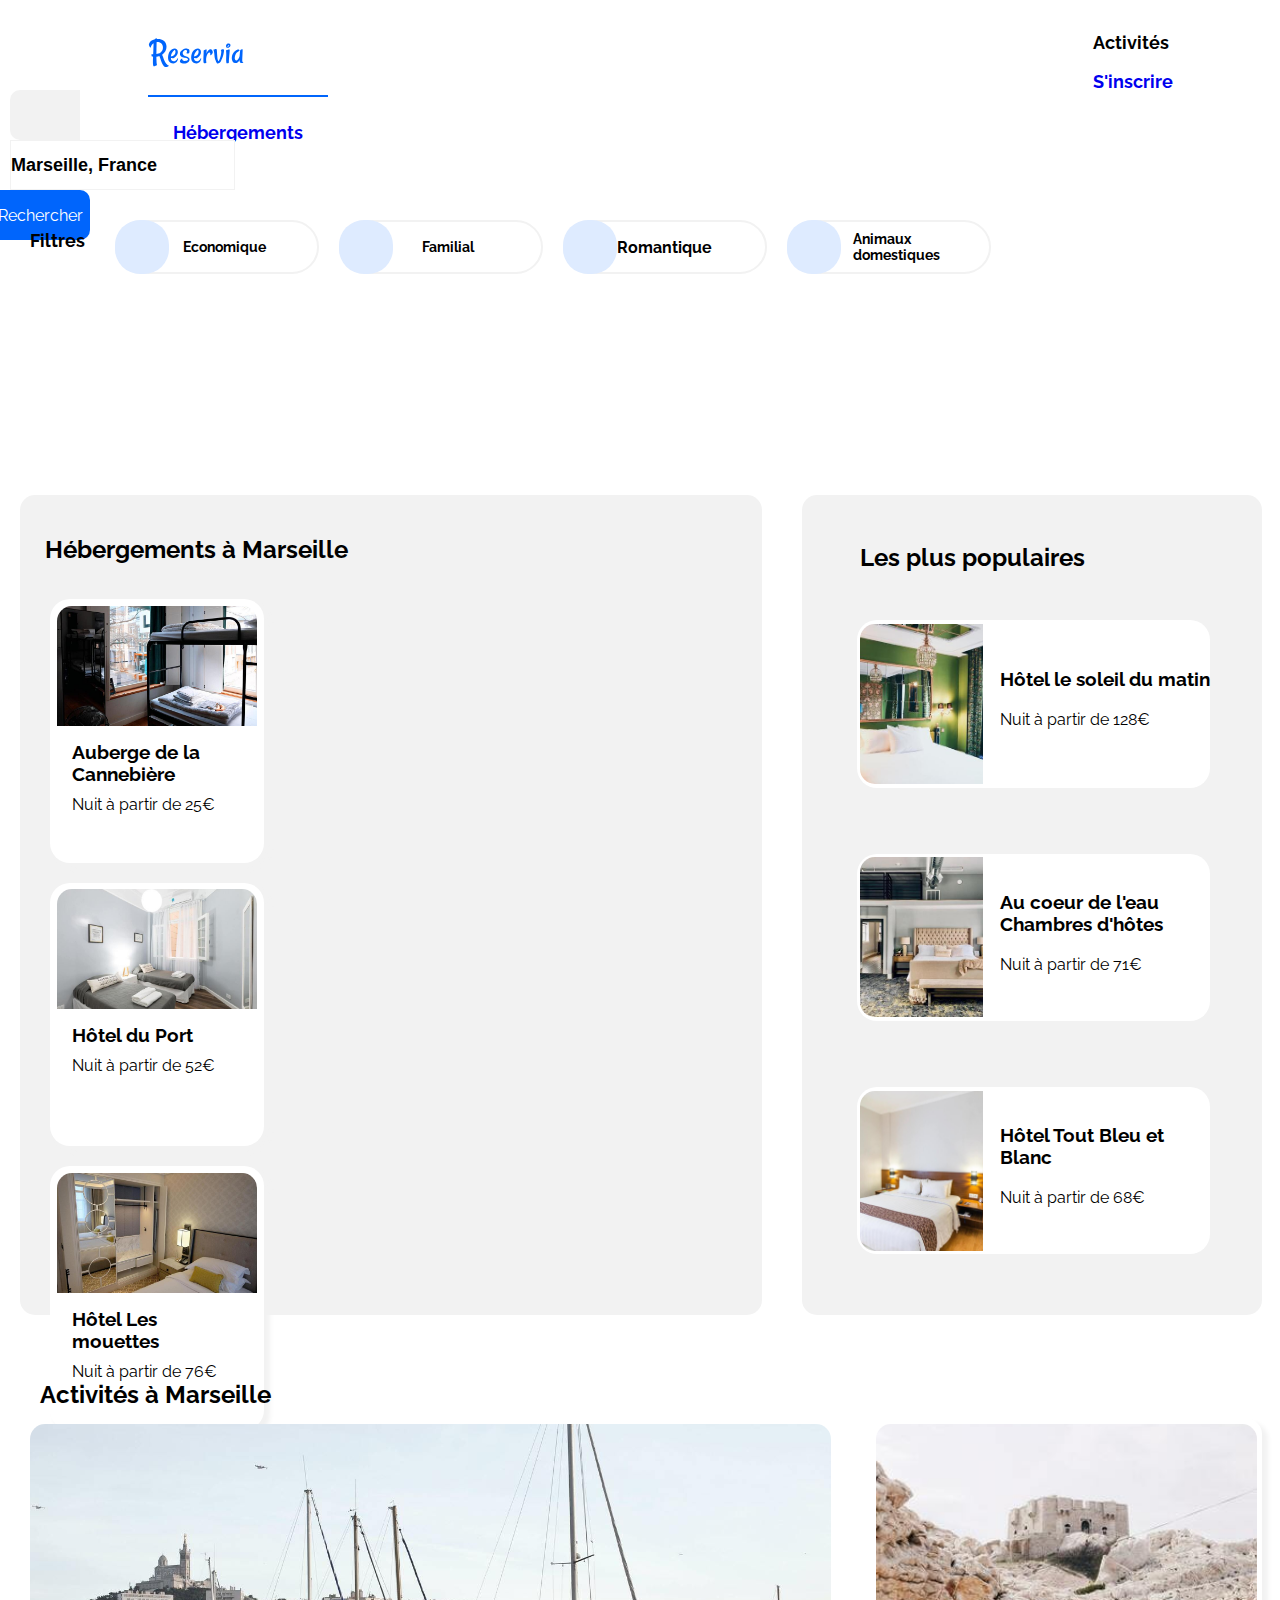
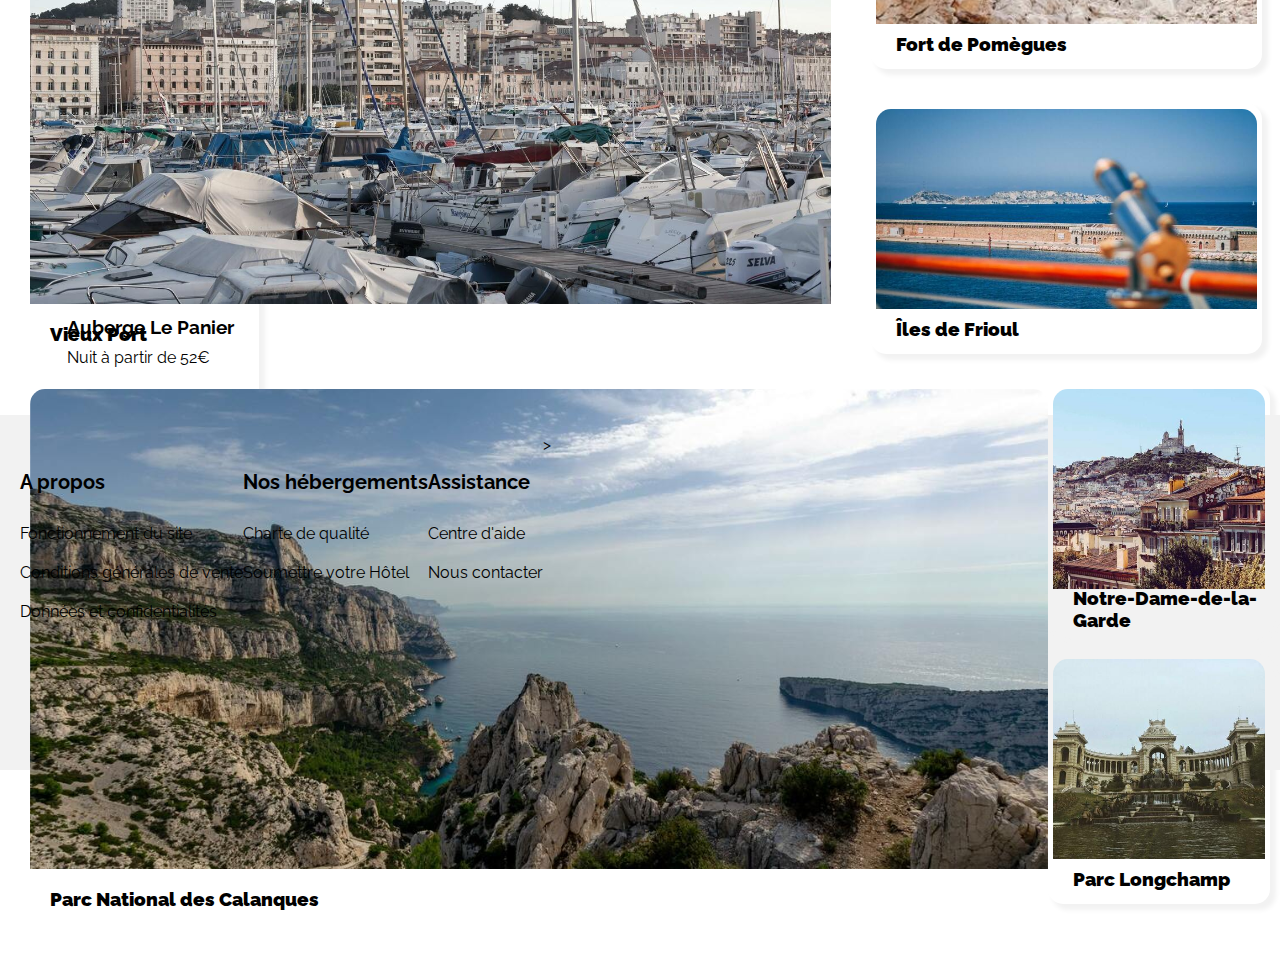
<file: index2.html>
<!DOCTYPE html>
<html lang="fr">

<head>
    <meta charset="UTF-8">
    <meta http-equiv="X-UA-Compatible" content="IE=edge">
    <meta name="viewport" content="width=device-width, initial-scale=1.0">
    <!-- Titre onglet -->
    <title>Reservia, votre hébergements pour vos vacances de rêve</title>
    <!-- Feuille de Styles + Fonts "icones + font-family-->
    <link rel="stylesheet" href="styles.css">
    <link rel="stylesheet" href="responsive-styles.css">
    <link rel="stylesheet" href="https://use.fontawesome.com/releases/v5.8.1/css/all.css" integrity="sha384-50oBUHEmvpQ+1lW4y57PTFmhCaXp0ML5d60M1M7uH2+nqUivzIebhndOJK28anvf" crossorigin="anonymous">
    <link rel="stylesheet" href="https://fonts.googleapis.com/css?family=Raleway">
</head>

<body>
    <header>
        <!-- navbar + logo -->
        <nav class="container__nav">
            <!-- Colonne Logo + Hébergements + Bordure bleu -->
            <div class="container__colonneNav">
                <div class="container__logo">
                    <div class="block__logo">
                        <img Class="element-logo" src="./images/logo/Reservia.svg" alt="Logo Reservia" />
                    </div>
                </div>
                <div class="block__lienherhergements">
                    <a class="element-lienHebergements" href="#lienHebergements">Hébergements</a>
                </div>
                <div class="element-navBlueBorderLine"></div>
            </div>
            <div class="block__intercalaireBox"></div>
            <!-- Colonne Activites + Sincrire + Bordure Grise -->
            <div class="block__intercalaireBox"></div>
            <div class="container__colonneNav">
                <div class="element-navGreyBorderLine"></div>
                <div class="container__navActivites">
                    <div class="block__navActivites">
                        <a class="element-lienActivites" href="#lienactivites">Activités</a>
                    </div>
                </div>
                <div class="container__navSincrire">
                    <div class="Block__navSincrire">
                        <a class="element-lienSincrire" href="#">S'inscrire</a>
                    </div>
                </div>
            </div>
        </nav>
        <!-- Container de la Zone Recherche & des filtres -->
        <div class="Container__filtresRecherche">
            <!-- Container Zone de Recherche -->
            <div class="container__Recherche">
                <div id="block__Recherche">
                    <div class="element-iconMaps">
                        <i class="fas fa-map-marker-alt"></i>
                    </div>
                    <div>
                        <input class="element-zoneRecherche" type="search" value="Marseille, France">
                    </div>
                    <div class="block__btnRecherche">
                        <i class="fas fa-search fa-lg element-iconRecherche"></i>
                        <p class="element-motRecherche">Rechercher</p>
                    </div>
                </div>
            </div>

            <!-- Container Filtres -->
            <div class="container__filtres">
                <div class="block__titreFiltres">
                    <h3>Filtres</h3>
                </div>

                <!-- Block 1 pour layout en carré -->
                <div class="block__filtreEcoFamille">
                    <div class="block__filtreEco">
                        <div class="element-filtreIcons">
                            <i class="fas fa-money-bill-wave fa-lg"></i>
                        </div>
                        <div class="element-filtreTexte">Economique</div>
                    </div>
                    <div class="block__filtreFamille">
                        <div class="element-filtreIcons">
                            <i class="fas fa-child fa-lg"></i>
                        </div>
                        <div class="element-filtreTexte">Familial</div>
                    </div>
                </div>

                <!-- block 2 pour layout en carré -->
                <div class="block__filtreRomantiqueAnimaux">
                    <div class="block__filtreRomantique">
                        <div class="element-filtreIcons">
                            <i class="fas fa-heart fa-lg"></i>
                        </div>
                        <div class="filtreTexte">Romantique</div>
                    </div>
                    <div class="block__filtreAnimaux">
                        <div class="element-filtreIcons">
                            <i class="fas fa-dog fa-lg"></i>
                        </div>
                        <div class="element-filtreTexte">Animaux domestiques</div>
                    </div>
                </div>
            </div>
        </div>
    </header>
    <!-- Container des Populaires-->
    <div class="container__main">
        <div class="container__hebergements">
            <div class="container__populaires">
                <div class="Block__titre-populaires">
                    <h2> Les plus populaires</h2>
                    <div>
                        <i class="fas fa-chart-line fa-lg"></i>
                    </div>
                </div>
                <div class="block__populaires">
                    <div class="block__label-populaires">
                        <div id="imgPopulaires1" class="element-ImgPopulaires"></div>
                        <div class="element-labelPopulaires">
                            <h3>Hôtel le soleil du matin</h3>
                            <p>Nuit à partir de 128€</p>
                            <div>
                                <i class="fas fa-star colorBleu"></i>
                                <i class="fas fa-star colorBleu"></i>
                                <i class="fas fa-star colorBleu"></i>
                                <i class="fas fa-star colorBleu"></i>
                                <i class="fas fa-star colorBleu"></i>
                            </div>
                        </div>
                    </div>
                    <div class="block__label-populaires">
                        <div id="imgPopulaires2" class="element-ImgPopulaires"></div>
                        <div class="element-labelPopulaires">
                            <h3>Au coeur de l'eau Chambres d'hôtes</h3>
                            <p>Nuit à partir de 71€</p>
                            <div>
                                <i class="fas fa-star colorBleu"></i>
                                <i class="fas fa-star colorBleu"></i>
                                <i class="fas fa-star colorBleu"></i>
                                <i class="fas fa-star colorBleu"></i>
                                <i class="fas fa-star colorGris"></i>
                            </div>
                        </div>
                    </div>
                    <div class="block__label-populaires">
                        <div id="imgPopulaires3" class="element-ImgPopulaires"></div>
                        <div class="element-labelPopulaires">
                            <h3>Hôtel Tout Bleu et Blanc</h3>
                            <p>Nuit à partir de 68€</p>
                            <div>
                                <i class="fas fa-star colorBleu"></i>
                                <i class="fas fa-star colorBleu"></i>
                                <i class="fas fa-star colorBleu"></i>
                                <i class="fas fa-star colorBleu"></i>
                                <i class="fas fa-star colorGris"></i>
                            </div>
                        </div>
                    </div>
                </div>
            </div>

            <!-- Container des hebergements -->
            <div id="lienHebergements" class="block__hebergements">
                <h2 class="titrePrincipaux">Hébergements à Marseille</h2>

                <!-- Format Premiere ligne -->
                <div class="top-block__hebergements">
                    <div class="block__label-hebergements">
                        <div id="imgHebergements1" class="element-ImgHebergements"></div>
                        <div class="element-labelHebergements">
                            <h3>Auberge de la Cannebière</h3>
                            <p>Nuit à partir de 25€</p>
                            <div>
                                <i class="fas fa-star colorBleu"></i>
                                <i class="fas fa-star colorBleu"></i>
                                <i class="fas fa-star colorBleu"></i>
                                <i class="fas fa-star colorBleu"></i>
                                <i class="fas fa-star colorGris"></i>
                            </div>
                        </div>
                    </div>
                    <div class="block__label-hebergements">
                        <div id="imgHebergements2" class="element-ImgHebergements"></div>
                        <div class="element-labelHebergements">
                            <h3>Hôtel du Port</h3>
                            <p>Nuit à partir de 52€</p>
                            <div>
                                <i class="fas fa-star colorBleu"></i>
                                <i class="fas fa-star colorBleu"></i>
                                <i class="fas fa-star colorBleu"></i>
                                <i class="fas fa-star colorBleu"></i>
                                <i class="fas fa-star colorBleu"></i>
                            </div>
                        </div>
                    </div>
                    <div class="block__label-hebergements">
                        <div id="imgHebergements3" class="element-ImgHebergements"></div>
                        <div class="element-labelHebergements">
                            <h3>Hôtel Les mouettes</h3>
                            <p>Nuit à partir de 76€</p>
                            <div>
                                <i class="fas fa-star colorBleu"></i>
                                <i class="fas fa-star colorBleu"></i>
                                <i class="fas fa-star colorBleu"></i>
                                <i class="fas fa-star colorBleu"></i>
                                <i class="fas fa-star colorGris"></i>
                            </div>
                        </div>
                    </div>
                </div>

                <!-- Format seconde ligne -->
                <div id="bloc2">
                    <div class="block__label-hebergements">
                        <div id="imgHebergements4" class="element-ImgHebergements"></div>
                        <div class="element-labelHebergements">
                            <h3>Hôtel de la mer</h3>
                            <p>Nuit à partir de 46€</p>
                            <div>
                                <i class="fas fa-star colorBleu"></i>
                                <i class="fas fa-star colorBleu"></i>
                                <i class="fas fa-star colorBleu"></i>
                                <i class="fas fa-star colorGris"></i>
                                <i class="fas fa-star colorGris"></i>
                            </div>
                        </div>
                    </div>
                    <div class="block__label-hebergements">
                        <div id="imgHebergements5" class="element-ImgHebergements"></div>
                        <div class="element-labelHebergements">
                            <h3>Auberge Le Panier</h3>
                            <p>Nuit à partir de 52€</p>
                            <div>
                                <i class="fas fa-star colorBleu"></i>
                                <i class="fas fa-star colorBleu"></i>
                                <i class="fas fa-star colorBleu"></i>
                                <i class="fas fa-star colorBleu"></i>
                                <i class="fas fa-star colorGris"></i>
                            </div>
                        </div>
                    </div>
                    <div class="block__label-hebergements">
                        <div id="imgHebergements6" class="element-ImgHebergements"></div>
                        <div class="element-labelHebergements">
                            <h3>Hôtel chez Amina</h3>
                            <p>Nuit à partir de 25€</p>
                            <div>
                                <i class="fas fa-star colorBleu"></i>
                                <i class="fas fa-star colorBleu"></i>
                                <i class="fas fa-star colorBleu"></i>
                                <i class="fas fa-star colorBleu"></i>
                                <i class="fas fa-star colorBleu"></i>
                            </div>
                        </div>
                    </div>
                </div>
                <div>
                    <p id="textePlus" class="texteGras">Afficher plus</p>
                </div>
            </div>
        </div>

        <!-- Format containers des Activités emblématiques de la ville -->
        <div id="lienactivites" class="container__activites">
            <h2 id="titreActivitesBox">Activités à Marseille</h2>

            <!-- Container des Blocs Activités -->
            <!-- Container du premier Bloc -->
            <div class="block__activites">
                <div class="element-labelActivites">
                    <div id="imgActivites1" class="element-ImgActivites"></div>
                    <div class="element-sizeTitreActivites">
                        <h3>Vieux Port</h3>
                    </div>
                </div>
                <div class="block__labelActivites2356">
                    <div class="element-labelActivites2356">
                        <div id="imgActivites2" class="element-ImgActivites"></div>
                        <div class="element-sizeTitreActivites">
                            <h3>Fort de Pomègues</h3>
                        </div>
                    </div>
                    <div class="element-labelActivites2356">
                        <div id="imgActivites3" class="element-ImgActivites"></div>
                        <div class="element-sizeTitreActivites">
                            <h3>Îles de Frioul</h3>
                        </div>
                    </div>
                </div>
            </div>

            <!-- Container du second Bloc -->
            <div class="block__activites">
                <div class="element-labelActivites">
                    <div id="imgActivites4" class="element-ImgActivites"></div>
                    <div class="element-sizeTitreActivites">
                        <h3>Parc National des Calanques</h3>
                    </div>
                </div>
                <div class="blocActivites2356">
                    <div class="element-labelActivites2356">
                        <div id="imgActivites5" class="element-ImgActivites"></div>
                        <div class="element-sizeTitreActivites">
                            <h3>Notre-Dame-de-la-Garde</h3>
                        </div>
                    </div>
                    <div class="element-labelActivites2356">
                        <div id="imgActivites6" class="element-ImgActivites"></div>
                        <div class="element-sizeTitreActivites">
                            <h3>Parc Longchamp</h3>
                        </div>
                    </div>
                </div>
            </div>
        </div>
    </div>


    <footer class="Container__down">
        <div class="block__Propos">
            <div class="block__titreFoot">
                <h4>A propos</h4>
            </div>
            <div class="block__listFoot">
                <ul>
                    <li>Fonctionnement du site</li>
                    <li>Conditions générales de vente</li>
                    <li>Données et confidentialités</li>
                </ul>
            </div>
        </div>
        <div class="block__Charte">
            <div class="block__titreFoot">
                <h4>Nos hébergements</h4>
            </div>
            <div class="block__listFoot">
                <ul>
                    <li>Charte de qualité</li>
                    <li>Soumettre votre Hôtel</li>
                </ul>
            </div>
        </div>
        <div class="block__Assistance">
            <div class="block__titreFoot">
                <h4>Assistance</h4>
            </div>
            <div class="block__listFoot">
                <ul>
                    <li>Centre d'aide</li>
                    <li>Nous contacter</li>
                </ul>
            </div>
        </div>>
    </footer>

</body>

</html>
</file>
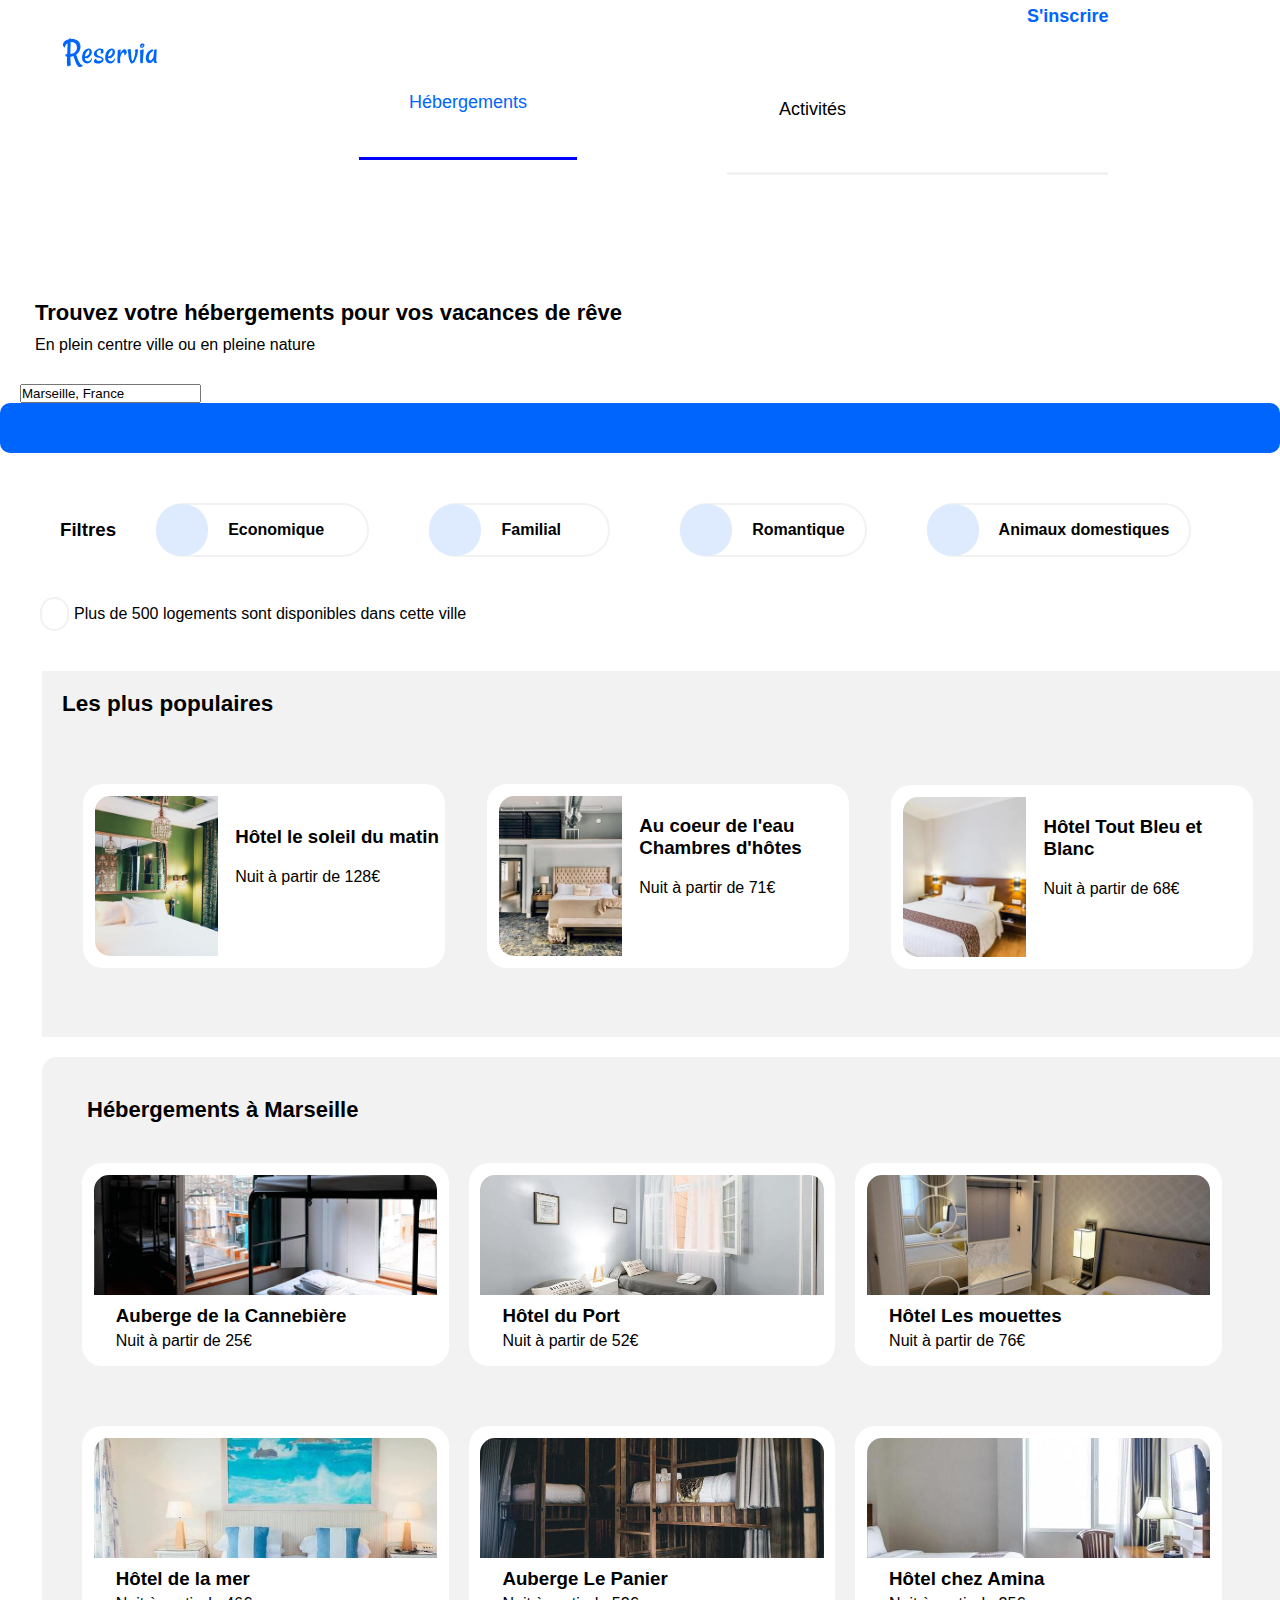
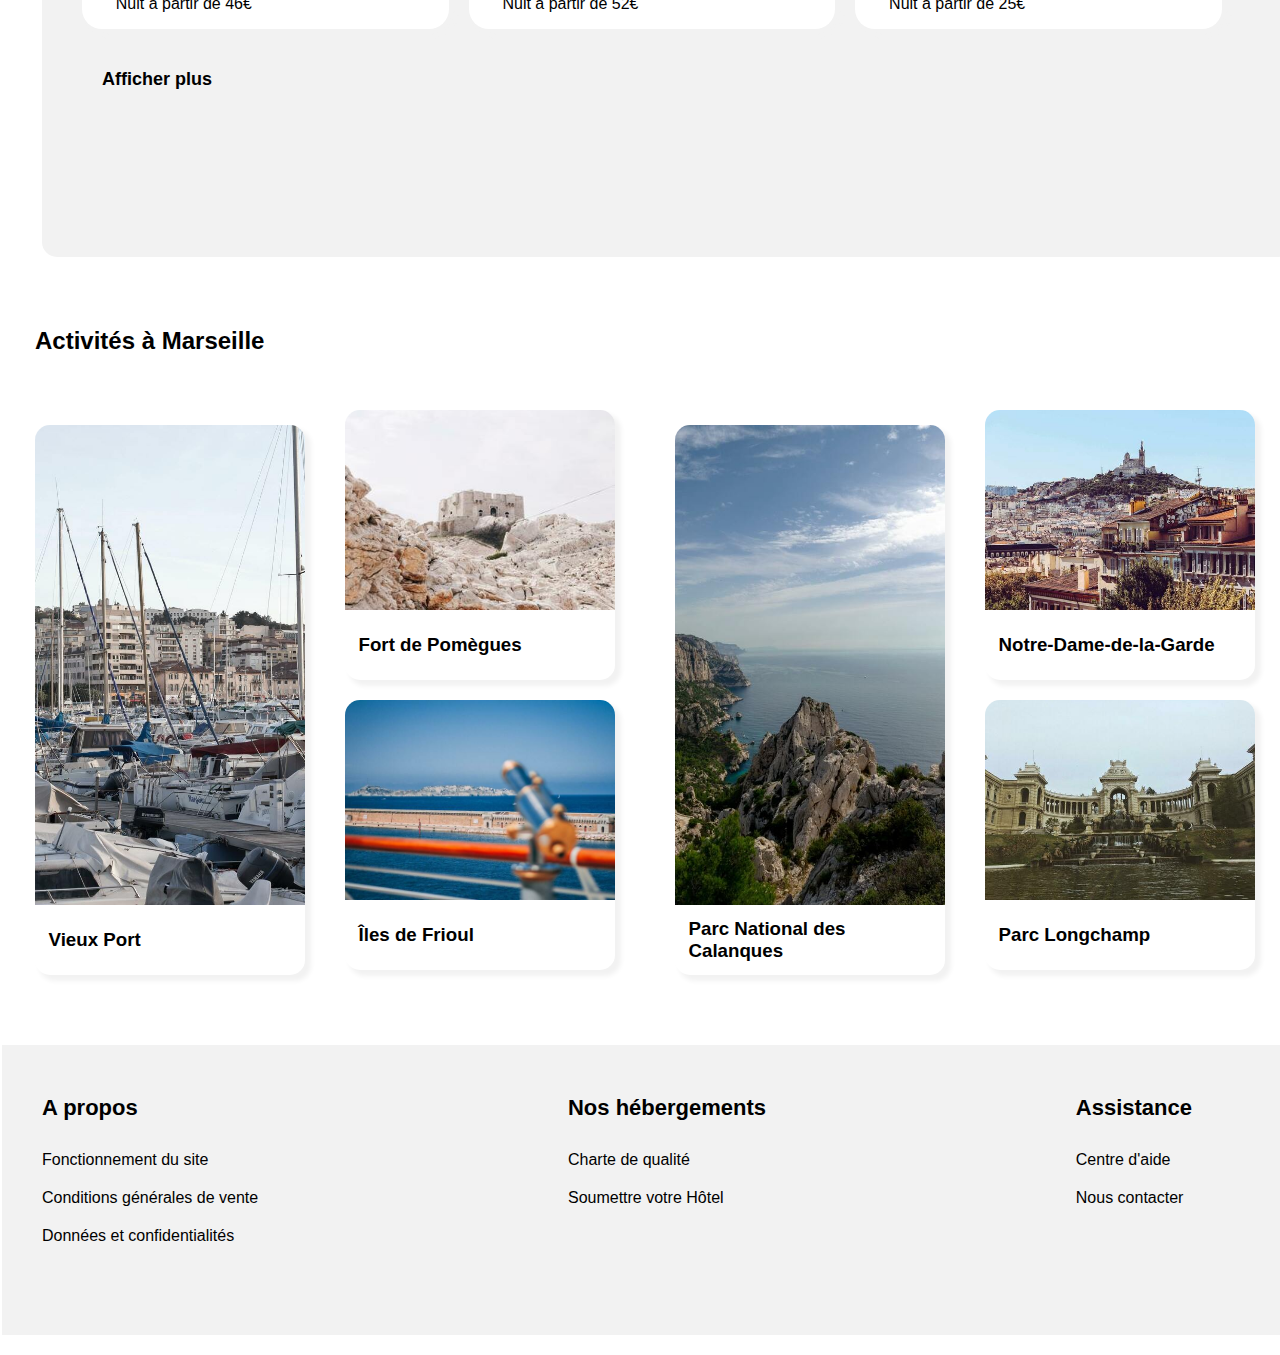
<file: index3.html>
<!DOCTYPE html>
<html lang="fr">

<head>
    <meta charset="UTF-8">
    <meta http-equiv="X-UA-Compatible" content="IE=edge">
    <meta name="viewport" content="width=device-width, initial-scale=1.0">
    <title>Reservia, votre hébergements pour vos vacances de rêve</title>
    <link rel="stylesheet" href="styles2.css">
    <link rel="stylesheet" href="https://use.fontawesome.com/releases/v5.8.1/css/all.css" integrity="sha384-50oBUHEmvpQ+1lW4y57PTFmhCaXp0ML5d60M1M7uH2+nqUivzIebhndOJK28anvf" crossorigin="anonymous">
</head>

<body>
    <Section id="topContainer">
        <nav id="navBloc" class="sizeNav ">
            <section id="navLogo">
                <section id="navColonne1" class="">
                    <div id="logoBox">
                        <img class="margLogo" src="./images/logo/Reservia.svg" alt="Logo Reservia" />
                    </div>
                    <div id="navHerbergements" class="sizeLien">
                        <a class="colorBleu decorationNone" href="#">Hébergements</a>
                    </div>
                </section>
                <section id="navColonne2" class="">
                    <div id="navActivites" class="sizeLien ">
                        <a class="colorLien2 decorationNone" href="#">Activités</a>
                    </div>
                    <div id="navSincrire" class="sizeLien">
                        <a class="colorBleu decorationNone" href="#">S'inscrire</a>
                    </div>
                </section>
            </section>
        </nav>
        <section id="navBordure">
            <div id="navBordure1">
                <div class="bordureNav"></div>
            </div>
            <div id="navBordure2">
                <div class="bordureNav23"></div>
            </div>
        </section>
    </Section>
    <header>
        <div id="texteAccroche">
            <h1 class="texteGras">Trouvez votre hébergements pour vos vacances de rêve</h1>
            <p>En plein centre ville ou en pleine nature</p>
        </div>
        <div id="rechercheBox" class="rechercheBox bordureSearch paddingSearch">
            <div class="rechercheBox iconSize backGris iconMapsBack">
                <i class="fas fa-map-marker-alt"></i>
            </div>
            <div>
                <input id="recherche" class="rechercheBox bordureNone paddingSearch" type="search" value="Marseille, France">
            </div>
            <div id="buttonSearch" class="rechercheBox backBleu">
                <i id="iconRecherche" class="fas fa-search fa-lg"></i>
            </div>
        </div>
        <div id="filtre" class="margFiltre">
            <div id="titreFiltres" class="margFiltreTitre">
                <h3>Filtres</h3>
            </div>
            <section id="filtreEcoFamille">
                <div id="filtreEco" class="filtreTexteIcons">
                    <div class="filtreIcons">
                        <i class="fas fa-money-bill-wave fa-lg"></i>
                    </div>
                    <div class="filtreTexte">Economique</div>
                </div>
                <div id="filtreFamille" class="filtreTexteIcons">
                    <div class="filtreIcons">
                        <i class="fas fa-child fa-lg"></i>
                    </div>
                    <div class="filtreTexte">Familial</div>
                </div>
            </section>
            <Section id="filtreRomantiqueAnimaux">
                <div id="filtreRomantique" class="filtreTexteIcons">
                    <div class="filtreIcons">
                        <i class="fas fa-heart fa-lg"></i>
                    </div>
                    <div class="filtreTexte">Romantique</div>
                </div>
                <div id="filtreAnimaux" class="filtreTexteIcons">
                    <div class="filtreIcons">
                        <i class="fas fa-dog fa-lg"></i>
                    </div>
                    <div class="filtreTexte">Animaux domestiques</div>
                </div>
            </Section>
        </div>
        <div id="info">
            <div class="parentIcon">
                <i class="fas fa-info colorBleu"></i>
            </div>
            <p>Plus de 500 logements sont disponibles dans cette ville</p>
        </div>
    </header>

    <section id="productBox">
        <section id="populairesBox" class="backGris">
            <div class="sizePopulaires blocPopulaires backGris">
                <div id="titrePopulaires" class="">
                    <h2 class="texteGras">Les plus populaires</h2>
                    <div><i class="fas fa-chart-line fa-lg"></i></div>
                </div>
                <div id="GroupePopulairesBox" class="">
                    <div id="populaires1Box" class="cubePopulaires blocPopulaires12">
                        <div id="imgPopulaires1" class="formatImgPopulaires"></div>
                        <div class="cubeDetailsPopulaires">
                            <h3>Hôtel le soleil du matin</h3>
                            <p>Nuit à partir de 128€</p>
                            <div>
                                <i class="fas fa-star colorBleu"></i>
                                <i class="fas fa-star colorBleu"></i>
                                <i class="fas fa-star colorBleu"></i>
                                <i class="fas fa-star colorBleu"></i>
                                <i class="fas fa-star colorBleu"></i>
                            </div>
                        </div>
                    </div>
                    <div id="populaires2Box" class="cubePopulaires blocPopulaires12">
                        <div id="imgPopulaires2" class="formatImgPopulaires"></div>
                        <div class="cubeDetailsPopulaires">
                            <h3>Au coeur de l'eau Chambres d'hôtes</h3>
                            <p>Nuit à partir de 71€</p>
                            <div>
                                <i class="fas fa-star colorBleu"></i>
                                <i class="fas fa-star colorBleu"></i>
                                <i class="fas fa-star colorBleu"></i>
                                <i class="fas fa-star colorBleu"></i>
                                <i class="fas fa-star colorGris"></i>
                            </div>
                        </div>
                    </div>
                    <div id="populaires3Box" class="cubePopulaires">
                        <div id="imgPopulaires3" class="formatImgPopulaires"></div>
                        <div class="cubeDetailsPopulaires">
                            <h3>Hôtel Tout Bleu et Blanc</h3>
                            <p>Nuit à partir de 68€</p>
                            <div>
                                <i class="fas fa-star colorBleu"></i>
                                <i class="fas fa-star colorBleu"></i>
                                <i class="fas fa-star colorBleu"></i>
                                <i class="fas fa-star colorBleu"></i>
                                <i class="fas fa-star colorGris"></i>
                            </div>
                        </div>
                    </div>
                </div>
            </div>
        </section>
        <section id="hebergementsBox">
            <div class="sizeHebergements blocHebergements">
                <h2 class="titrePrincipaux">Hébergements à Marseille</h2>
                <div id="bloc1">
                    <div class="cubeHebergements">
                        <div id="imgHebergements1" class="formatImgHebergements"></div>
                        <div class="cubeDetailsHebergements">
                            <h3>Auberge de la Cannebière</h3>
                            <p>Nuit à partir de 25€</p>
                            <div>
                                <i class="fas fa-star colorBleu"></i>
                                <i class="fas fa-star colorBleu"></i>
                                <i class="fas fa-star colorBleu"></i>
                                <i class="fas fa-star colorBleu"></i>
                                <i class="fas fa-star colorGris"></i>
                            </div>
                        </div>
                    </div>
                    <div class="cubeHebergements">
                        <div id="imgHebergements2" class="formatImgHebergements"></div>
                        <div class="cubeDetailsHebergements">
                            <h3>Hôtel du Port</h3>
                            <p>Nuit à partir de 52€</p>
                            <div>
                                <i class="fas fa-star colorBleu"></i>
                                <i class="fas fa-star colorBleu"></i>
                                <i class="fas fa-star colorBleu"></i>
                                <i class="fas fa-star colorBleu"></i>
                                <i class="fas fa-star colorBleu"></i>
                            </div>
                        </div>
                    </div>
                    <div class="cubeHebergements">
                        <div id="imgHebergements3" class="formatImgHebergements"></div>
                        <div class="cubeDetailsHebergements">
                            <h3>Hôtel Les mouettes</h3>
                            <p>Nuit à partir de 76€</p>
                            <div>
                                <i class="fas fa-star colorBleu"></i>
                                <i class="fas fa-star colorBleu"></i>
                                <i class="fas fa-star colorBleu"></i>
                                <i class="fas fa-star colorBleu"></i>
                                <i class="fas fa-star colorGris"></i>
                            </div>
                        </div>
                    </div>
                </div>
                <div id="bloc2">
                    <div class="cubeHebergements">
                        <div id="imgHebergements4" class="formatImgHebergements"></div>
                        <div class="cubeDetailsHebergements">
                            <h3>Hôtel de la mer</h3>
                            <p>Nuit à partir de 46€</p>
                            <div>
                                <i class="fas fa-star colorBleu"></i>
                                <i class="fas fa-star colorBleu"></i>
                                <i class="fas fa-star colorBleu"></i>
                                <i class="fas fa-star colorGris"></i>
                                <i class="fas fa-star colorGris"></i>
                            </div>
                        </div>
                    </div>
                    <div class="cubeHebergements">
                        <div id="imgHebergements5" class="formatImgHebergements"></div>
                        <div class="cubeDetailsHebergements">
                            <h3>Auberge Le Panier</h3>
                            <p>Nuit à partir de 52€</p>
                            <div>
                                <i class="fas fa-star colorBleu"></i>
                                <i class="fas fa-star colorBleu"></i>
                                <i class="fas fa-star colorBleu"></i>
                                <i class="fas fa-star colorBleu"></i>
                                <i class="fas fa-star colorGris"></i>
                            </div>
                        </div>
                    </div>
                    <div class="cubeHebergements">
                        <div id="imgHebergements6" class="formatImgHebergements"></div>
                        <div class="cubeDetailsHebergements">
                            <h3>Hôtel chez Amina</h3>
                            <p>Nuit à partir de 25€</p>
                            <div>
                                <i class="fas fa-star colorBleu"></i>
                                <i class="fas fa-star colorBleu"></i>
                                <i class="fas fa-star colorBleu"></i>
                                <i class="fas fa-star colorBleu"></i>
                                <i class="fas fa-star colorBleu"></i>
                            </div>
                        </div>
                    </div>
                </div>
                <div></div>
                <p id="textePlus" class="texteGras">Afficher plus</p>
            </div>
        </section>
    </section>

    <section id="activitesBox doItBox">
        <h2 id="titreActivitesBox">Activités à Marseille</h2>
        <div id="blocActivites">
            <section id="blocA">
                <div class="cubeActivites">
                    <div id="imgActivites1" class="formatImgActivites"></div>
                    <div class="hauteurTitre titreActivites">
                        <h3>Vieux Port</h3>
                    </div>
                </div>
                <div class="blocActivites2356">
                    <div class="cubeActivites2356">
                        <div id="imgActivites2" class="formatImgActivites"></div>
                        <div class="hauteurTitre titreActivites">
                            <h3>Fort de Pomègues</h3>
                        </div>
                    </div>
                    <div class="cubeActivites2356">
                        <div id="imgActivites3" class="formatImgActivites"></div>
                        <div class="hauteurTitre titreActivites">
                            <h3>Îles de Frioul</h3>
                        </div>
                    </div>
                </div>
            </section>
            <section id="blocB">
                <div class="cubeActivites">
                    <div id="imgActivites4" class="formatImgActivites"></div>
                    <div class="hauteurTitre titreActivites">
                        <h3>Parc National des Calanques</h3>
                    </div>
                </div>
                <div class="blocActivites2356">
                    <div class="cubeActivites2356">
                        <div id="imgActivites5" class="formatImgActivites"></div>
                        <div class="hauteurTitre titreActivites">
                            <h3>Notre-Dame-de-la-Garde</h3>
                        </div>
                    </div>
                    <div class="cubeActivites2356">
                        <div id="imgActivites6" class="formatImgActivites"></div>
                        <div class="hauteurTitre titreActivites">
                            <h3>Parc Longchamp</h3>
                        </div>
                    </div>
                </div>
            </section>
        </div>
    </section>

    <section id="footBox" class="footContainer">
        <footer class="blocfoot">
            <div class="blocPropos">
                <div class="titreFoot">
                    <h4>A propos</h4>
                </div>
                <div class="listFoot1">
                    <ul>
                        <li>Fonctionnement du site</li>
                        <li>Conditions générales de vente</li>
                        <li>Données et confidentialités</li>
                    </ul>
                </div>
            </div>
            <div class="blocCharte">
                <div class="titreFoot">
                    <h4>Nos hébergements</h4>
                </div>
                <div class="listFoot2">
                    <ul>
                        <li>Charte de qualité</li>
                        <li>Soumettre votre Hôtel</li>
                    </ul>
                </div>
            </div>
            <div class="blocAssistance">
                <div class="titreFoot">
                    <h4>Assistance</h4>
                </div>
                <div class="listFoot">
                    <ul>
                        <li>Centre d'aide</li>
                        <li>Nous contacter</li>
                    </ul>
                </div>
            </div>
        </footer>
    </section>
</body>

</html>
</file>
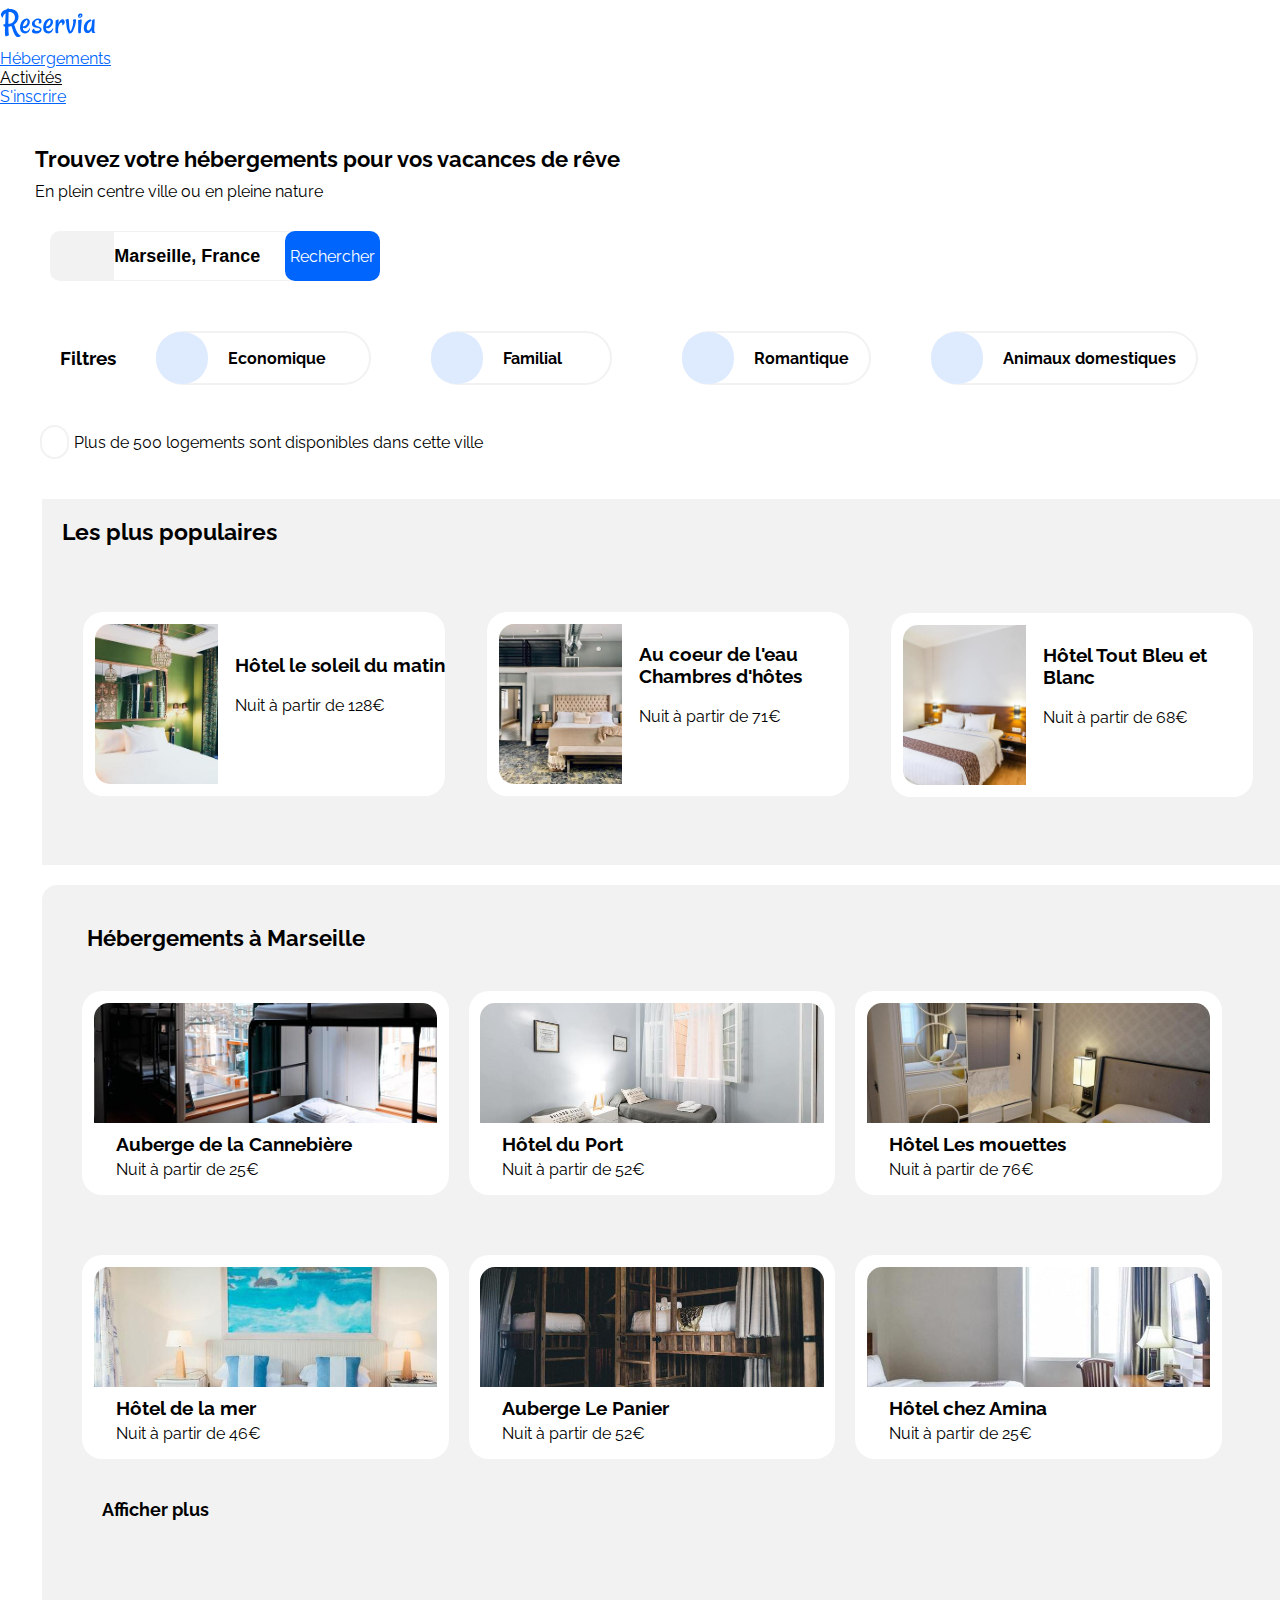
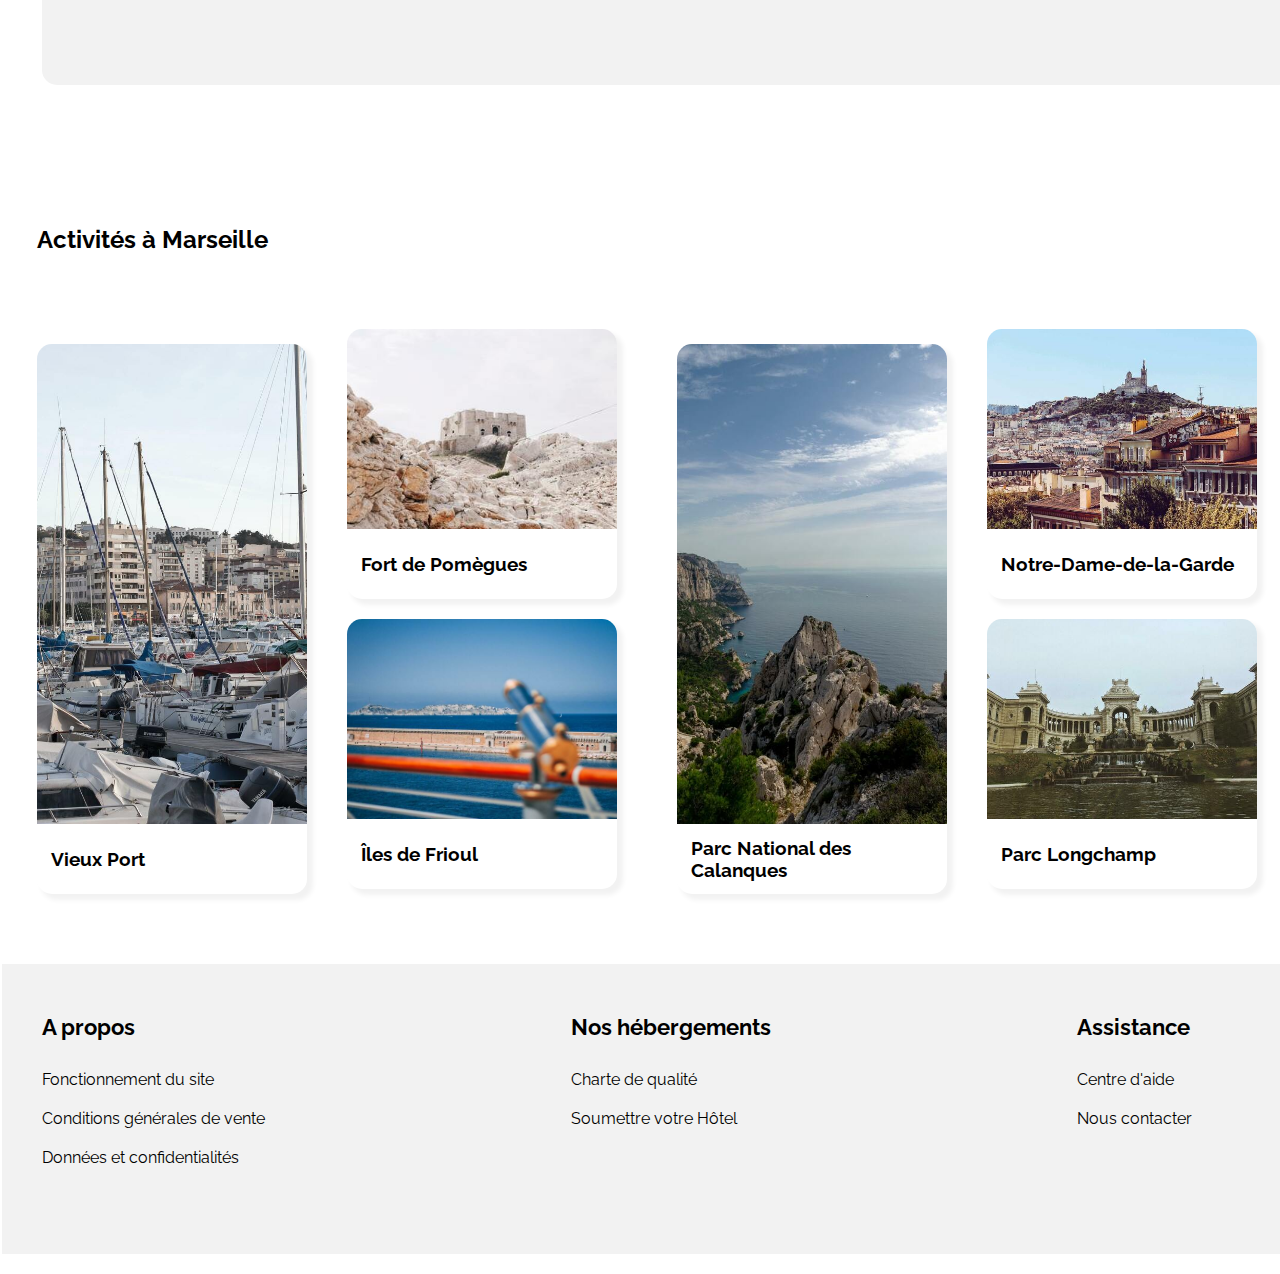
<file: index5.html>
<!DOCTYPE html>
<html lang="fr">

<head>
    <meta charset="UTF-8">
    <meta http-equiv="X-UA-Compatible" content="IE=edge">
    <meta name="viewport" content="width=device-width, initial-scale=1.0">
    <!-- Titre onglet -->
    <title>Reservia, votre hébergements pour vos vacances de rêve</title>
    <!-- Feuille de Styles + Fonts "icones + font-family-->
    <link rel="stylesheet" href="styles2.css">
    <link rel="stylesheet" href="https://use.fontawesome.com/releases/v5.8.1/css/all.css" integrity="sha384-50oBUHEmvpQ+1lW4y57PTFmhCaXp0ML5d60M1M7uH2+nqUivzIebhndOJK28anvf" crossorigin="anonymous">
    <link rel="stylesheet" href="https://fonts.googleapis.com/css?family=Raleway">
</head>

<body>
    <!-- navBar Version 3 -->
    <Section id="navContainerBox">
        <nav id="navBox3">
            <!-- Colonne Logo + Hébergements + Bordure bleu -->
            <div id="navCol1">
                <div id="logoContainer">
                    <div id="navLogoBox1" class="sizeNavContainer flexNavBox">
                        <div id="boiteLogo" class="sizeNavBox flexNavBox">
                            <img id="logoReservia" src="./images/logo/Reservia.svg" alt="Logo Reservia" />
                        </div>
                    </div>
                </div>
                <div id="navHebContainer" class="sizeNavBox flexNavBox">
                    <div id="hebContainer" class="sizeNavBox flexNavBox">
                        <div id="lienHebBox1" class="sizeNavBox flexNavBox">
                            <a id="LienHeb" class="colorBleu decorationNone" href="#">Hébergements</a>
                        </div>
                    </div>
                </div>
                <div id="navBlueBorderLine"></div>
            </div>
            <div id="intercalaireBox1"></div>
            <!-- Colonne Activites + Sincrire + Bordure Grise -->
            <div id="intercalaireBox2"></div>
            <div id="navCol2">
                <div id="navGreyBorderLine"></div>
                <div id="navActivitesContainer" class="sizeNavContainer flexNavBox">
                    <div id="ActivitesBox1" class="sizeNavBox flexNavBox">
                        <a id="LienActivites" class="colorLien2 decorationNone" href="#">Activités</a>
                    </div>
                </div>
                <div id="navSincrireContainer" class="sizeNavContainer flexNavBox">
                    <div id="navSincrireBox1" class="sizeNavBox flexNavBox">
                        <a id="LienSincrire" class="colorBleu decorationNone" href="#">S'inscrire</a>
                    </div>
                </div>
            </div>
        </nav>

    </Section>
    <!-- Fin section navBar version 3 -->

    <!-- Format Header pour la section de recherche & filtres -->
    <header>
        <div id="texteAccroche">
            <h1 class="texteGras">Trouvez votre hébergements pour vos vacances de rêve</h1>
            <p>En plein centre ville ou en pleine nature</p>
        </div>

        <!-- Container de Recherche -->
        <Section id="searchBloc">
            <div id="searchBox">
                <div id="MapIconSearch" class="backGris">
                    <i class="fas fa-map-marker-alt"></i>
                </div>
                <div>
                    <input id="zoneRecherche" type="search" value="Marseille, France">
                </div>
                <div id="buttonSearch" class="backBleu">
                    <i id="iconRecherche" class="fas fa-search fa-lg"></i>
                    <p id="motRecherche" class="IconOuMot">Rechercher</p>
                </div>
            </div>
        </Section>

        <!-- Conatiners filtres -->
        <div id="filtre" class="margFiltre">
            <div id="titreFiltres" class="margFiltreTitre">
                <h3>Filtres</h3>
            </div>
            <section id="filtreEcoFamille">
                <div id="filtreEco" class="filtreTexteIcons">
                    <div class="filtreIcons">
                        <i class="fas fa-money-bill-wave fa-lg"></i>
                    </div>
                    <div class="filtreTexte">Economique</div>
                </div>
                <div id="filtreFamille" class="filtreTexteIcons">
                    <div class="filtreIcons">
                        <i class="fas fa-child fa-lg"></i>
                    </div>
                    <div class="filtreTexte">Familial</div>
                </div>
            </section>
            <Section id="filtreRomantiqueAnimaux">
                <div id="filtreRomantique" class="filtreTexteIcons">
                    <div class="filtreIcons">
                        <i class="fas fa-heart fa-lg"></i>
                    </div>
                    <div class="filtreTexte">Romantique</div>
                </div>
                <div id="filtreAnimaux" class="filtreTexteIcons">
                    <div class="filtreIcons">
                        <i class="fas fa-dog fa-lg"></i>
                    </div>
                    <div class="filtreTexte">Animaux domestiques</div>
                </div>
            </Section>
        </div>

        <!-- Container de la barre d'info -->
        <div id="info">
            <div class="parentIcon">
                <i class="fas fa-info colorBleu"></i>
            </div>
            <p>Plus de 500 logements sont disponibles dans cette ville</p>
        </div>
    </header>

    <!-- Format containers & elements "Commercial objects" -->
    <!-- Container des Populaires -->
    <section id="productBox">
        <section id="populairesBox" class="backGris">
            <div class="sizePopulaires blocPopulaires backGris">
                <div id="titrePopulaires">
                    <h2 class="texteGras">Les plus populaires</h2>
                    <div><i class="fas fa-chart-line fa-lg"></i></div>
                </div>
                <div id="GroupePopulairesBox">
                    <div id="populaires1Box" class="cubePopulaires blocPopulaires12">
                        <div id="imgPopulaires1" class="formatImgPopulaires"></div>
                        <div class="cubeDetailsPopulaires">
                            <h3>Hôtel le soleil du matin</h3>
                            <p>Nuit à partir de 128€</p>
                            <div>
                                <i class="fas fa-star colorBleu"></i>
                                <i class="fas fa-star colorBleu"></i>
                                <i class="fas fa-star colorBleu"></i>
                                <i class="fas fa-star colorBleu"></i>
                                <i class="fas fa-star colorBleu"></i>
                            </div>
                        </div>
                    </div>
                    <div id="populaires2Box" class="cubePopulaires blocPopulaires12">
                        <div id="imgPopulaires2" class="formatImgPopulaires"></div>
                        <div class="cubeDetailsPopulaires">
                            <h3>Au coeur de l'eau Chambres d'hôtes</h3>
                            <p>Nuit à partir de 71€</p>
                            <div>
                                <i class="fas fa-star colorBleu"></i>
                                <i class="fas fa-star colorBleu"></i>
                                <i class="fas fa-star colorBleu"></i>
                                <i class="fas fa-star colorBleu"></i>
                                <i class="fas fa-star colorGris"></i>
                            </div>
                        </div>
                    </div>
                    <div id="populaires3Box" class="cubePopulaires">
                        <div id="imgPopulaires3" class="formatImgPopulaires"></div>
                        <div class="cubeDetailsPopulaires">
                            <h3>Hôtel Tout Bleu et Blanc</h3>
                            <p>Nuit à partir de 68€</p>
                            <div>
                                <i class="fas fa-star colorBleu"></i>
                                <i class="fas fa-star colorBleu"></i>
                                <i class="fas fa-star colorBleu"></i>
                                <i class="fas fa-star colorBleu"></i>
                                <i class="fas fa-star colorGris"></i>
                            </div>
                        </div>
                    </div>
                </div>
            </div>
        </section>

        <!-- container les Hebergements -->
        <section id="hebergementsBox">
            <div class="sizeHebergements blocHebergements">
                <h2 class="titrePrincipaux">Hébergements à Marseille</h2>

                <!-- Format Premiere ligne -->
                <div id="bloc1">
                    <div class="cubeHebergements">
                        <div id="imgHebergements1" class="formatImgHebergements"></div>
                        <div class="cubeDetailsHebergements">
                            <h3>Auberge de la Cannebière</h3>
                            <p>Nuit à partir de 25€</p>
                            <div>
                                <i class="fas fa-star colorBleu"></i>
                                <i class="fas fa-star colorBleu"></i>
                                <i class="fas fa-star colorBleu"></i>
                                <i class="fas fa-star colorBleu"></i>
                                <i class="fas fa-star colorGris"></i>
                            </div>
                        </div>
                    </div>
                    <div class="cubeHebergements">
                        <div id="imgHebergements2" class="formatImgHebergements"></div>
                        <div class="cubeDetailsHebergements">
                            <h3>Hôtel du Port</h3>
                            <p>Nuit à partir de 52€</p>
                            <div>
                                <i class="fas fa-star colorBleu"></i>
                                <i class="fas fa-star colorBleu"></i>
                                <i class="fas fa-star colorBleu"></i>
                                <i class="fas fa-star colorBleu"></i>
                                <i class="fas fa-star colorBleu"></i>
                            </div>
                        </div>
                    </div>
                    <div class="cubeHebergements">
                        <div id="imgHebergements3" class="formatImgHebergements"></div>
                        <div class="cubeDetailsHebergements">
                            <h3>Hôtel Les mouettes</h3>
                            <p>Nuit à partir de 76€</p>
                            <div>
                                <i class="fas fa-star colorBleu"></i>
                                <i class="fas fa-star colorBleu"></i>
                                <i class="fas fa-star colorBleu"></i>
                                <i class="fas fa-star colorBleu"></i>
                                <i class="fas fa-star colorGris"></i>
                            </div>
                        </div>
                    </div>
                </div>

                <!-- Format seconde ligne -->
                <div id="bloc2">
                    <div class="cubeHebergements">
                        <div id="imgHebergements4" class="formatImgHebergements"></div>
                        <div class="cubeDetailsHebergements">
                            <h3>Hôtel de la mer</h3>
                            <p>Nuit à partir de 46€</p>
                            <div>
                                <i class="fas fa-star colorBleu"></i>
                                <i class="fas fa-star colorBleu"></i>
                                <i class="fas fa-star colorBleu"></i>
                                <i class="fas fa-star colorGris"></i>
                                <i class="fas fa-star colorGris"></i>
                            </div>
                        </div>
                    </div>
                    <div class="cubeHebergements">
                        <div id="imgHebergements5" class="formatImgHebergements"></div>
                        <div class="cubeDetailsHebergements">
                            <h3>Auberge Le Panier</h3>
                            <p>Nuit à partir de 52€</p>
                            <div>
                                <i class="fas fa-star colorBleu"></i>
                                <i class="fas fa-star colorBleu"></i>
                                <i class="fas fa-star colorBleu"></i>
                                <i class="fas fa-star colorBleu"></i>
                                <i class="fas fa-star colorGris"></i>
                            </div>
                        </div>
                    </div>
                    <div class="cubeHebergements">
                        <div id="imgHebergements6" class="formatImgHebergements"></div>
                        <div class="cubeDetailsHebergements">
                            <h3>Hôtel chez Amina</h3>
                            <p>Nuit à partir de 25€</p>
                            <div>
                                <i class="fas fa-star colorBleu"></i>
                                <i class="fas fa-star colorBleu"></i>
                                <i class="fas fa-star colorBleu"></i>
                                <i class="fas fa-star colorBleu"></i>
                                <i class="fas fa-star colorBleu"></i>
                            </div>
                        </div>
                    </div>
                </div>
                <div></div>
                <p id="textePlus" class="texteGras">Afficher plus</p>
            </div>
        </section>
    </section>

    <!-- Format containers des Activités emblématiques de la ville -->
    <section id="activitesBox">
        <h2 id="titreActivitesBox">Activités à Marseille</h2>

        <!-- Container des Blocs Activités -->
        <div id="blocActivites">
            <!-- Container du premier Bloc -->
            <section id="blocA">
                <div class="cubeActivites">
                    <div id="imgActivites1" class="formatImgActivites"></div>
                    <div class="hauteurTitre titreActivites">
                        <h3>Vieux Port</h3>
                    </div>
                </div>
                <div class="blocActivites2356">
                    <div class="cubeActivites2356">
                        <div id="imgActivites2" class="formatImgActivites"></div>
                        <div class="hauteurTitre titreActivites">
                            <h3>Fort de Pomègues</h3>
                        </div>
                    </div>
                    <div class="cubeActivites2356">
                        <div id="imgActivites3" class="formatImgActivites"></div>
                        <div class="hauteurTitre titreActivites">
                            <h3>Îles de Frioul</h3>
                        </div>
                    </div>
                </div>
            </section>

            <!-- Container du second Bloc -->
            <section id="blocB">
                <div class="cubeActivites">
                    <div id="imgActivites4" class="formatImgActivites"></div>
                    <div class="hauteurTitre titreActivites">
                        <h3>Parc National des Calanques</h3>
                    </div>
                </div>
                <div class="blocActivites2356">
                    <div class="cubeActivites2356">
                        <div id="imgActivites5" class="formatImgActivites"></div>
                        <div class="hauteurTitre titreActivites">
                            <h3>Notre-Dame-de-la-Garde</h3>
                        </div>
                    </div>
                    <div class="cubeActivites2356">
                        <div id="imgActivites6" class="formatImgActivites"></div>
                        <div class="hauteurTitre titreActivites">
                            <h3>Parc Longchamp</h3>
                        </div>
                    </div>
                </div>
            </section>
        </div>
    </section>

    <!-- Format containers footer "Plan du site et tous les elements annexes du client" -->
    <section id="footBox" class="footContainer">
        <footer class="blocfoot">
            <div class="blocPropos">
                <div class="titreFoot">
                    <h4>A propos</h4>
                </div>
                <div class="listFoot1">
                    <ul>
                        <li>Fonctionnement du site</li>
                        <li>Conditions générales de vente</li>
                        <li>Données et confidentialités</li>
                    </ul>
                </div>
            </div>
            <div class="blocCharte">
                <div class="titreFoot">
                    <h4>Nos hébergements</h4>
                </div>
                <div class="listFoot2">
                    <ul>
                        <li>Charte de qualité</li>
                        <li>Soumettre votre Hôtel</li>
                    </ul>
                </div>
            </div>
            <div class="blocAssistance">
                <div class="titreFoot">
                    <h4>Assistance</h4>
                </div>
                <div class="listFoot">
                    <ul>
                        <li>Centre d'aide</li>
                        <li>Nous contacter</li>
                    </ul>
                </div>
            </div>
        </footer>
    </section>
</body>

</html>
</file>
<file: styles.css>
* { 
    margin:0;
    padding:0;
}
/* GENERAL */
/* Fonts Family, Caractère de Police */
/* Important de Fonts */
    @font-face {
        font-family: "raleway";
        src: url("./fonts/raleway/Raleway-Light.ttf") format("ttf");
        src: url("./fonts/raleway/Raleway-Bold.ttf") format("ttf");
        src: url("./fonts/raleway/Raleway-ExtraBold.ttf") format("ttf");
        src: url("./fonts/raleway/Raleway-Regular.ttf") format("ttf");
    }

/* Fonts dans Body */
html, body {
    font-family: raleway, 'Tangerine', Arial, 'Times New Roman', Helvetica, sans-serif;
}
h3, h4, .element-filtreTexte {
    font-weight: 900;
}

/* format du contenu */

/*Logo*/
.block__logo {
    width: 120px;
    height: 55px;
}
.logoReservia {
    background-image: url('./images/logo/Reservia.svg');
    background-repeat: no-repeat;
    background-size: cover;
    width: 100px;
    height: 40px;
}

/*Herbergements Contenu & format du contenu */
#imgHebergements1 {
    background-image: url('./images/hebergements/4_small/marcus-loke-WQJvWU_HZFo-unsplash.jpg') ;
}

#imgHebergements2 {
    background-image: url('./images/hebergements/4_small/fred-kleber-gTbaxaVLvsg-unsplash.jpg') ;
}
#imgHebergements3 {
    background-image: url('./images/hebergements/4_small/reisetopia-B8WIgxA_PFU-unsplash.jpg') ;
}
#imgHebergements4 {
    background-image: url('./images/hebergements/4_small/annie-spratt-Eg1qcIitAuA-unsplash.jpg') ;
}
#imgHebergements5 {
    background-image: url('./images/hebergements/4_small/nicate-lee-kT-ZyaiwBe0-unsplash.jpg') ;
}
#imgHebergements6 {
    background-image: url('./images/hebergements/4_small/febrian-zakaria-M6S1WvfW68A-unsplash.jpg') ;
}

.element-ImgHebergements {
    background-size: cover;
    background-position: center;
    width: 100%;
    height: 120px;
    border-radius: 15px 15px 0 0;
}


/* Les plus populaires  Contenu & format du contenu */
#imgPopulaires1 {
    background-image: url('./images/hebergements/4_small/emile-guillemot-Bj_rcSC5XfE-unsplash.jpg') ;
}
#imgPopulaires2 {
    background-image: url('./images/hebergements/4_small/aw-creative-VGs8z60yT2c-unsplash.jpg') ;
}
#imgPopulaires3 {
    background-image: url('./images/hebergements/4_small/febrian-zakaria-sjvU0THccQA-unsplash.jpg') ;
}

.element-ImgPopulaires {
    background-size: cover;
    background-position: center;
    width: 35%;
    height: 160px;
    border-radius: 15px 0 0 15px;
}

/* Les Activités Contenu & format du contenu */
#imgActivites1 {
    background-image: url('./images/activites/3_medium/reno-laithienne-QUgJhdY5Fyk-unsplash.jpg') ;
}
#imgActivites2 {
    background-image: url('./images/activites/4_small/paul-hermann-QFTrLdQIRhI-unsplash.jpg') ;
}
#imgActivites3 {
    background-image: url('./images/activites/4_small/kevin-hikari-rV_Qd1l-VXg-unsplash.jpg') ;
}
#imgActivites4 {
    background-image: url('./images/activites/3_medium/kilyan-sockalingum-NR8-cBCN3aI-unsplash.jpg') ;
}
#imgActivites5 {
    background-image: url('./images/activites/4_small/florian-wehde-xW9e8gdotxI-unsplash.jpg') ;
}
#imgActivites6 {
    background-image: url('./images/activites/4_small/lena-paulin-wH2-EJoDcV0-unsplash.jpg') ;
}

.element-ImgActivites {
    background-size: cover;
    background-position: center;
    width: 100%;
    height: 200px;
    border-radius: 15px 15px 0 0;
}
.hauteurTitre {
    height: 70px;
}
.titreActivites {
    display : flex;
    justify-content : flex-start;
    align-items : center;
    padding-left : 5%;
    width : 95%;
}

/* fin format du contenu */

/* Couleurs */
.colorBleu {
    color: #0065fc;
}
.colorBleuClair {
    color: #deebff;
}
.colorGris {
    color: #f2f2f2;
}

.backBleu {
    background-color: #0065fc;
}
.backBleuClair {
    background-color: #deebff;
}
.backGris {
    background-color: #f2f2f2;
}
.colorLien2 {
    color: black;
}

/*$color: .colorBleu;*/ 
/*Voir si possible instauration de 
variables, functions & mixins en css non-sass */

/* le Header navBar et filtres */
header {
    width: auto;
    height: 550px;
    display: flex;
    flex-direction: column;
    margin-top: 10px;
}
/*navBar en Carré (Mobile iphone6) */
.container__nav {
    display: flex;
    justify-content: space-around;
    width: 85%;
    height: 100%;
    padding: 10px;
    margin-top: 10px;
}
#container__colonneNav1, 
#container__colonneNav2 {
    height: 125px;
    width: 100%;
    display: flex;
    justify-content: space-between;
}
#container__colonneNav1{
    display: flex;
    flex-direction: column;
}
#container__colonneNav2 {
    display: flex;
    flex-direction: column-reverse;
}
.block__intercalaireBox {
    height: 100%;
}
.block__lienherhergements, .block__lienActivites {
    display: flex;
    justify-content: center;
}
.block__lienActivites{ 
    margin-top: 25px;
}
.element-lienActivites{
    color: black;
}
.block__lienSincrire {
    display: flex;
    justify-content: flex-end;
    margin-top: 10px;
}
nav a {
    text-decoration: none;
    font-size: 18px;
    font-weight: bold;
}
.element-navGreyBorderLine {
    border-top: 2px solid #f2f2f2;
    width: 100%;
    padding:10px;
    margin-bottom: 2px;
}
.element-navBlueBorderLine {
    border-top: 2px solid #0065fc;
    width: 100%;
    height: 2px;
    padding:10px;
}
/*Zone Texte Accroche*/
.container__texteaccroche {
    width: 90%;
    height: 70px;
    padding: 0 20px 20px 20px;
}
.block__texteAccroche  {
    display: flex;
    flex-direction: column;
    justify-content: center;
    width: 90%;
    height: 100%;
}
.element-titreAccroche {
    font-size: 20px;
    font-weight: bold;
    margin-bottom: 10px;
}
.element-titreAccroche p {
    margin-top:10px;
    font-size: 20px;
}

/* compartiment container filtres & Recherche */
.container__filtresRecherche{
    width: auto;
    height: auto;
    display: flex;
    flex-direction: column;
}
/*Zone de Recherche */
.container__Recherche {
    display : flex;
    flex-direction: row;
    align-items: center;
    justify-content: flex-start;
    width: auto;
    height: 50px;
    margin-top: 20px;
}
.block__Recherche {
    display : flex;
    flex-direction : row;
    width: auto;
    padding-right: 20px;
    padding-left: 20px;
    margin-left:2px;
    margin-right: 20px;
}
.element-iconMaps {
    width: 70px;
    height: 50px;
    display : flex;
    align-items: center;
    justify-content: center;
    border-radius: 10px 0 0 10px;
    background: #f2f2f2;
}
.block__btnRecherche {
    display : flex;
    align-items: center;
    justify-content: center;
    width: auto;
    height: 50px;
    color: #fff;
    background-color: #0065fc;
    cursor: pointer;
    border-radius: 10px 10px 10px 10px;
    margin-left: -20px;
}
.element-zoneRecherche {
    width : 225px;
    height: 50px;
    border: .5px solid #f2f2f2;
    font-weight: bold;
    font-size: 18px;
}
/*les Filtres */

.container__filtres {
    display: flex;
    align-items: flex-start;
    flex-direction: column;
    margin-top: 20px;
    margin-bottom: 40px;
    margin-left: 5px;
    padding-right: 20px;
    width: 75%;
    height: 200px;
}
.block__titreFiltres{
    margin-bottom: 20px;
}
.block__titreFiltres h3 {
    font-weight: bold;
    font-size: 18px;
}
.block__filtreEcoFamille {
    display: flex;
    flex-direction: row;
}
.block__filtreRomantiqueAnimaux {
    display: flex;
    flex-direction: column;
    justify-content: center;
}
.block__filtreEcoFamille, 
.block__filtreRomantiqueAnimaux {
    width: 70%;
    height: 100%;
}

.block__filtreEco, 
.block__filtreFamille,
.block__filtreRomantique,
.block__filtreAnimaux {
    border: 2px solid #f2f2f2;
    height: 50px;
    border-radius: 30px;
    margin-right: 20px;
    margin-bottom:15px;
    display: flex;
    align-items: center;
    width: 200px;
    cursor: pointer;
    font-weight: bold;
}
#block__filtreAnimaux{
    width:250px;
}

.elements-filtresIcon--hover:hover {
    color: white;
    background-color: #0065FC;
}
.element-filtresTexte--hover:hover {
    color: #0065FC;
}
.element-filtreIcons {
    margin-left: -2px;
    border-radius: 25px;
    width: 54px;
    height: 54px;
    color: #0065FC;
    background-color: #deebff;
    text-align: center;
    display: flex;
    justify-content: center;
    align-items: center;
}

.element-filtreTexte {
    width: 70px;
    height: 50px;
    padding-left: 20px;
    padding-right: 20px;
    border-radius: 0 25px 25px 0;
    font-weight: bold;
    font-size: 14px;
    display: flex;
    justify-content: center;
    align-items: center;
}
.container__info {
    width: 90%;
    height: 30px;
    display: flex;
    flex-direction: row;
    margin-left:20px;
    margin-top: 20px;
}
.block__icon-info{
    border-radius: 25px;
    border: 2px solid #f2f2f2;
    width: 30px;
    height: 30px;
    display: flex;
    justify-content: center;
    align-items: center;
    margin-top: -10px;
}
.element-iconInfo {
    color: #0065FC;
}
.element-info{
    margin-left: 10px;
}

/* fin du header */

/*Le grand container principal
 & ses enfants directs */
 .container__main {
     width: auto;
     height: auto;
     margin-top: 70px;
 }
 .container__hebergements {
     height: auto;
     width: auto;
     margin: 5px 5px;
     padding: 50px 5px;

 }
 .top-block__hebergements {
     height: auto;
     margin-bottom:5px;
     padding: 35px 5px;
 }
 .container__activites {
     width: 95%;
     padding: 10px;
 }
/* Block les plus Populaires, 
   mode Etiquetage */
.container__populaires {
    height:750px;
    width: auto;
    margin-bottom: 60px;
    padding: 5px 0;
    background-color: #f2f2f2;
    display: flex;
    justify-content: space-around;
    flex-direction: column;
}
.block__populaires{
    height: 700px;
    width: auto;
    display: flex;
    flex-direction: column;
    justify-content: space-around;
    align-items: stretch;
}
.Block__titre-populaires {
    display: flex;
    flex-direction: row;
    justify-content: space-between;
    font-weight: bold;
    padding: 0 8px 0 8px;
}
.element-iconPopulaires {
    display: flex;
    justify-content: center;
    margin-top: 5px;
}
.block__label-populaires {
    display: flex;
    justify-content: space-between;
    align-items: center;
    padding: 10px;
}

.block__label-populaires {
    background-color: white;
    height: auto;
    padding: 1% 0 1% 1%;
    border-radius: 20px;
    margin: 5px;
}
.element-labelPopulaires {
    width: 60%;
    padding-left: 5%;
    display: flex;
    flex-direction: column;
    justify-content: space-around;
}
.element-labelPopulaires h3 {
    font-weight: bold;
    margin-top: 30px;
    margin-bottom: 10px;

}
.element-labelPopulaires h3,
.element-labelPopulaires p,
.element-labelPopulaires div {
   margin-bottom: 20px;
}

/* Block Hebergements, 
   mode etiquetage*/
   .block__label-hebergements {
    width: 95%;
    height: auto;
    background-color: white;
    padding: 1%;
    border-radius: 20px;
    margin-bottom: 20px;
    box-shadow: 5px 5px 5px 1px #f2f2f2;
   }
   .element-labelHebergements {
    width: 90%;
    margin-top: 10px;
    padding-left: 5%;
   }
   .element-labelHebergements h3 {
       font-weight: bold;
   }
   .element-labelHebergements h3, 
   .element-labelHebergements p, 
   .element-labelHebergements div {
    margin: 5px;
}

/* Block Activites, 
   mode etiquetage*/
   .block__labelActivites,
   .element-labelActivites2356 {
    width: 95%;
    margin-bottom: 20px;
    padding: 5px;
    border-radius: 15px;
    box-shadow: 5px 5px 5px 1px #f2f2f2;
}

  .element-labelActivites {
    width: 100%;
    padding-top: 15px;
    margin-bottom: 20px;
    border-radius: 15px;
  }
  .element-sizeTitreActivites {
      height: 40px;
      margin-left: 20px;
      border-radius: 15px;
      display: flex;
      align-items: center;
  }
/* Animation */
.block__label-populaires:hover,
.block__label-hebergements:hover,
.block__labelActivites:hover,
.element-labelActivites2356:hover {
    box-shadow: 10px 10px 10px 2px #f2f2f2;
    transform: scale(1.1);
}
.element-lienHebergements:hover,
.element-lienActivites:hover,
.element-lienSincrire:hover,
.block__btnRecherche:hover {
    transform: scale(1.1);
}

/* le footer */
.Container__down {
    display: block;
    bottom: 0;
    height: 80vh;
    margin-top: 20px;
    padding: 20px;
    background-color: #f2f2f2;
}
ul {
    margin-bottom: 25px;
}
ul li {
    list-style: none;
    margin-bottom: 15px;
}

footer h4 {
    margin-top: 35px;
    margin-bottom: 25px;
    font-size: 1.25rem;
    font-weight: bolder;
}
</file>
<file: responsive-styles.css>
/* @media mobiles*/

@media screen and (max-width: 667px) {
    /*le body */
    body {
        width: 100%;

    }
    /*le header */

    /*Zone de Recherche le mot est caché 
    et l'icone apparaît*/
    .element-motRecherche--hidden {
        display: none;
    }
    .block__btnRecherche{
        width: 50px;

    }
    .element-iconRecherche {
        width: 100%;
        margin-left: 10px;
    }
}

@media screen and (min-width: 667px) and (max-width: 768px) {
      /*Zone de Recherche le mot est caché 
    et l'icone apparaît*/
    .element-motRecherche--hidden {
        display: none;
    }
    .block__btnRecherche{
        width: 50px;

    }
    .element-iconRecherche {
        width: 100%;
        margin-left: 10px;
    }
}
/* @media Tablettes */

@media screen and (min-width: 768px) and (max-width: 1240px) {
    /* general */
    html {
        width: 100%;
    }
    /* navBar*/
    .container__nav {
        width: 97%;
    }

    /* Zone filtres */
    .block__texteAccroche {
        align-items: center;
    }
    .container__Recherche {
        justify-content: center;
    }
    .container__filtres {
        width: 97%;
        display: flex;
        flex-direction: column;
    }
    .block__filtreRomantiqueAnimaux {
        display: flex;
        flex-direction: row;
    }
    .block__filtreEcoFamille, 
    .block__filtreRomantiqueAnimaux {
        margin-left: 20px;
        justify-content: flex-start;
    }
    .container__info {
        margin-top: -20px;
    }
    .block__titreFiltres {
        margin-left: 20px;
    }
    .container__info {
        margin-left : 25px;
    }
    /*Zone de Recherche le mot est visible 
    et l'icone caché*/
    #element-iconRecherche--hidden {
        display: none;
    }
    .block__btnRecherche{
        width: 100px;
    }
    .element-motRecherche {
        width: 100%;
        display: flex;
        justify-content: center;
    }
    /*Zone hebergements*/
    .container__main {
        width: 100%;
        display: flex;
        flex-direction: column;
        margin-top: -20px;
    }
    /*Zone populaires*/
    .container__populaires {
        display: flex;
        flex-direction: column;
        flex: 1;
        width: available;
        height: 250px;
        border-radius: 15px;
    }
    .block__populaires {
        display: flex;
        flex-direction: row;
        height: auto;
        width: auto;
    }
    .Block__titre-populaires {
        display: flex;
        justify-content: space-between;
        padding: 0 20px 0 20px;
    }
    .block__label-populaires {
        width: 320px;
        height: 120px;
        padding: 20px 0 20px 0;
    }
    /* Zone block hebergements */
    .block__hebergements {
        width: 98%;
        display: flex;
        flex-direction: column;
        flex: 2;
        background-color: #f2f2f2;
        border-radius: 15px;
        height: 750px;
        padding: 20px 0 30px 20px;
        margin-right: 50px;
    }
    #block1__hebergements, #block2__hebergements {
        display: flex;
        flex-direction: row;
        justify-content: space-around;
    }
    .block__label-hebergements { 
        width: 250px;
        height: auto;
    }
    .element-labelHebergements {
        display: flex;
        flex-direction: column;
        justify-content: space-between;
        align-items: stretch;
    }
    #element-paragraphe__hebergement2 ,
    #element-labelHebergement3 p {
        margin-top: 20px;
    }
    
    /* Les activites */
    .container__activites {
    width: 98%;
    margin-top: -40px;
    }
    #titreActivitesBox{
    margin-left: 20px;
    }
    .block-container__Activites {
        display: flex;
        flex-direction: column;
    }
    .block__activites {
        width: 100%;
        display: flex;
        flex-direction: row;
        margin: 10px;
    }
    .block__labelActivites {
        width: 50%;
        height: cover;
    }
    .block__labelActivites2356 {
        width: 50%;
        margin-left: 40px;
        display: flex;
        flex-direction: column;
        justify-content: space-between;
    }
    #imgActivites1, #imgActivites4 {
        height: 480px;
        margin-top: -10px;
        margin-bottom: 10px;
    }
    .Container__down {
        width: 100%;
        height: 35vh;
        display: flex;
        flex-direction: row;
    }
    .container__listFooter {
        width: 85%;
        display: flex;
        justify-content: space-between;
        margin-left: 20px;
    }
    
    footer h4 {
        margin-bottom: 30px;    
    }
    footer ul li {
        margin-bottom: 20px;
    }
}
/* @media Tablette & petit pc */
@media screen and (min-width: 1240px) and (max-width: 1600px) {
 /* Zone header */  
 header {
    width: 100%;
    margin-left: 10px;
}
/*navBar*/
.container__nav {
    width: 100%;
    height: 80px;
    display: flex;
    flex-direction: row;
}
#container__colonneNav1, 
#container__colonneNav2 {
    display: flex;
    flex-direction: row;
}
.element-navGreyBorderLine,
.element-navBlueBorderLine {
    display: none;
}
#container__colonneNav1 {
    flex-grow: 3;
} 

#container__colonneNav2 {
    justify-content: space-around;
    padding-right: 50px;
    flex-shrink: 3;
}
.container__navActivites {
    height: 30%;
    margin-top: 2px;
}
.container__navSincrire {
    padding-top: 15px;
}
.block__lienherhergements {
    padding: 25px;
    border-top: 2px solid #0065fc;
}
.block__logo {
    width: 150px;
    height: 65px;
}
.logoReservia {
    width: 130px;
    height: 50px;
}

/*Zone de Recherche le mot est visible 
et l'icone caché*/

.container__Recherche{
    margin-bottom: 20px;
}
#element-iconRecherche--hidden {
    display: none;
}
.block__btnRecherche{
    width: 100px;
}
.element-motRecherche {
    width: 100%;
    display: flex;
    justify-content: center;
}
/* zone filtres mode ligne */
.container__filtres{
    margin-left: 20px;
    height: 50%;
    width: 50%;
    display: flex;
    justify-content :flex-start;
    align-items: flex-start;
}
.container__filtres, 
.block__filtreRomantiqueAnimaux {
    display: flex;
    flex-direction: row;
}
.block__filtreEcoFamille,
.block__filtreRomantiqueAnimaux {
    margin-top: 10px;
}
.block__filtreEcoFamille {
    margin-left: 30px;
}
.block__titreFiltres{
    margin-top: 20px;
}
.container__info{
    margin-top: -10px;
}
.block__filtreEcoFamille {
    width: 80%;
}
.block__filtreRomantiqueAnimaux{
    justify-content: flex-start;
}
/* le container principal */
.container__main {
    width: 97%;
    height: 1550px;
    margin-top : -120px;
    margin-left: 10px;
}
.container__hebergements {
    width: 100%;
    display: flex;
    flex-direction: row-reverse;
}
/* les populaires */
.container__populaires {
    flex: 1;
    margin-left: 20px;
    border-radius: 15px;
    padding: 0 50px 0 50px;
    height: 820px;
}
.block__populaires {
    margin-bottom:20px;
}
.Block__titre-populaires{
    margin-top: 40px;
    display: flex;
    justify-content: space-between;
}
.block__label-populaires{
    width: 350px;
}
/* les hebergements */
.block__hebergements {
    flex: 2;
    flex-direction: column;
    margin-right: 20px;
    background-color: #f2f2f2;
    border-radius: 15px;
    padding: 0 25px 0 25px;
    height: 820px;
    width: 80%;
}
#block1__hebergements,
#block2__hebergements {
    display: flex;
    flex-direction: row;
    align-items: center;
    justify-content: space-evenly;
}
.titrePrincipaux {
    margin-top: 40px;
}
.block__label-hebergements {
    width: 200px;
    height: 250px;

}
.element-labelHebergements {
    display: flex;
    flex-direction: column;
    justify-content:space-between;
}
#element-labelHebergement2 {
  display: flex;
  flex-direction: column;
  align-items: stretch;
  height: 80px;
  width: auto;
}
#element-labelHebergement2 p {
    margin-top: 25px;
}

/* Les activites */
.container__activites {
    width: 100%;
    margin-top: -60px;
}
#titreActivitesBox{
    margin-left: 20px;
}
.block-container__Activites {
    display: flex;
    flex-direction: row;
}
.block__activites {
    width: 100%;
    display: flex;
    flex-direction: row;
    margin: 10px;
}
.block__labelActivites {
    width: 50%;
    height: cover;
}
.block__labelActivites2356 {
    width: 50%;
    margin-left: 40px;
    display: flex;
    flex-direction: column;
    justify-content: space-between;
}
#imgActivites1, #imgActivites4 {
    height: 480px;
    margin-top: -10px;
    margin-bottom: 10px;
}

/*le footer */
.Container__down {
    width: 100%;
    height: 35vh;
    display: flex;
    flex-direction: row;
}
.container__listFooter {
    width: 75%;
    display: flex;
    justify-content: space-between;
    margin-left: 20px;
}

footer h4 {
    margin-bottom: 30px;    
}
footer ul li {
    margin-bottom: 20px;
}
}
/* @media Grand pc */

@media screen and (min-width: 1600px) {
    /* Zone header */  
    header {
        width: 100%;
        margin-left: 10px;
    }
    /*navBar*/
    .container__nav {
        width: 100%;
        height: 80px;
        display: flex;
        flex-direction: row;
    }
    #container__colonneNav1, 
    #container__colonneNav2 {
        display: flex;
        flex-direction: row;
    }
    .element-navGreyBorderLine,
    .element-navBlueBorderLine {
        display: none;
    }
    #container__colonneNav1 {
        flex-grow: 3;
    } 

    #container__colonneNav2 {
        justify-content: space-around;
        padding-right: 50px;
        flex-shrink: 3;
    }
    .container__navActivites {
        height: 30%;
        margin-top: 2px;
    }
    .container__navSincrire {
        padding-top: 15px;
    }
    .block__lienherhergements {
        padding: 25px;
        border-top: 2px solid #0065fc;
    }
    .block__logo {
        width: 150px;
        height: 65px;
    }
    .logoReservia {
        width: 130px;
        height: 50px;
    }

    /*Zone de Recherche le mot est visible 
    et l'icone caché*/

    .container__Recherche{
        margin-bottom: 20px;
    }
    #element-iconRecherche--hidden {
        display: none;
    }
    .block__btnRecherche{
        width: 100px;
    }
    .element-motRecherche {
        width: 100%;
        display: flex;
        justify-content: center;
    }
    /* zone filtres mode ligne */
    .container__filtres{
        margin-left: 20px;
        height: 50%;
        width: 50%;
        display: flex;
        justify-content :flex-start;
        align-items: flex-start;
    }
    .container__filtres, 
    .block__filtreRomantiqueAnimaux {
        display: flex;
        flex-direction: row;
    }
    .block__filtreEcoFamille,
    .block__filtreRomantiqueAnimaux {
        margin-top: 10px;
    }
    .block__filtreEcoFamille {
        margin-left: 30px;
    }
    .block__titreFiltres{
        margin-top: 20px;
    }
    .container__info{
        margin-top: -10px;
    }
    .block__filtreEcoFamille {
        width: 80%;
    }
    .block__filtreRomantiqueAnimaux{
        justify-content: flex-start;
    }
    /* le container principal */
    .container__main {
        width: 97%;
        height: 1550px;
        margin-top : -90px;
        margin-left: 10px;
    }
    .container__hebergements {
        width: 100%;
        display: flex;
        flex-direction: row-reverse;
    }
    /* les populaires */
    .container__populaires {
        flex: 1;
        margin-left: 20px;
        border-radius: 15px;
        padding: 0 50px 0 50px;
        height: 790px;
    }
    .block__populaires {
        margin-bottom:20px;
    }
    .Block__titre-populaires{
        margin-top: 40px;
        display: flex;
        justify-content: space-between;
    }
    .block__label-populaires{
        width: 90%;
    }
    /* les hebergements */
    .block__hebergements {
        flex: 2;
        flex-direction: column;
        margin-right: 20px;
        background-color: #f2f2f2;
        border-radius: 15px;
        padding: 0 25px 0 25px;
        height: 790px;
        width: max-border;
    }
    #block1__hebergements,
    #block2__hebergements {
        display: flex;
        flex-direction: row;
        align-items: center;
        justify-content: space-evenly;
    }
    .titrePrincipaux {
        margin-top: 40px;
    }
    .block__label-hebergements {
        width: 280px;
    }

    /* Les activites */
    .container__activites {
        width: 100%;
        margin-top: -60px;
    }
    #titreActivitesBox{
        margin-left: 20px;
    }
    .block-container__Activites {
        display: flex;
        flex-direction: row;
    }
    .block__activites {
        width: 100%;
        display: flex;
        flex-direction: row;
        margin: 10px;
    }
    .block__labelActivites {
        width: 50%;
        height: cover;
    }
    .block__labelActivites2356 {
        width: 50%;
        margin-left: 40px;
        display: flex;
        flex-direction: column;
        justify-content: space-between;
    }
    #imgActivites1, #imgActivites4 {
        height: 480px;
        margin-top: -10px;
        margin-bottom: 10px;
    }
    
    /*le footer */
    .Container__down {
        width: 100%;
        height: 35vh;
        display: flex;
        flex-direction: row;
    }
    .container__listFooter {
        width: 75%;
        display: flex;
        justify-content: space-between;
        margin-left: 20px;
    }

    footer h4 {
        margin-bottom: 30px;    
    }
    footer ul li {
        margin-bottom: 20px;
    }
}
</file>
<file: styles2.css>
* { 
    margin:0;
    padding:0;
}
/* GENERAL */
/* Fonts Family, Caractère de Police */
/* Important de Fonts */
    @font-face {
        font-family: "raleway";
        src: url("./fonts/raleway/Raleway-Light.ttf") format("ttf");
        src: url("./fonts/raleway/Raleway-Bold.ttf") format("ttf");
        src: url("./fonts/raleway/Raleway-ExtraBold.ttf") format("ttf");
        src: url("./fonts/raleway/Raleway-Regular.ttf") format("ttf");
    }

/* Fonts dans Body */
html, body {
    font-family: raleway, 'Tangerine', Arial, 'Times New Roman', Helvetica, sans-serif;
}
.texteGras {
    font-weight: bold;
}

/* format du contenu */

/*Herbergements Contenu & format du contenu */
#imgHebergements1 {
    background-image: url('./images/hebergements/4_small/marcus-loke-WQJvWU_HZFo-unsplash.jpg') ;
}

#imgHebergements2 {
    background-image: url('./images/hebergements/4_small/fred-kleber-gTbaxaVLvsg-unsplash.jpg') ;
}
#imgHebergements3 {
    background-image: url('./images/hebergements/4_small/reisetopia-B8WIgxA_PFU-unsplash.jpg') ;
}
#imgHebergements4 {
    background-image: url('./images/hebergements/4_small/annie-spratt-Eg1qcIitAuA-unsplash.jpg') ;
}
#imgHebergements5 {
    background-image: url('./images/hebergements/4_small/nicate-lee-kT-ZyaiwBe0-unsplash.jpg') ;
}
#imgHebergements6 {
    background-image: url('./images/hebergements/4_small/febrian-zakaria-M6S1WvfW68A-unsplash.jpg') ;
}

.formatImgHebergements {
    background-size: cover;
    background-position: center;
    width: 100%;
    height: 120px;
    border-radius: 15px 15px 0 0;
}


/* Les plus populaires  Contenu & format du contenu */
#imgPopulaires1 {
    background-image: url('./images/hebergements/4_small/emile-guillemot-Bj_rcSC5XfE-unsplash.jpg') ;
}
#imgPopulaires2 {
    background-image: url('./images/hebergements/4_small/aw-creative-VGs8z60yT2c-unsplash.jpg') ;
}
#imgPopulaires3 {
    background-image: url('./images/hebergements/4_small/febrian-zakaria-sjvU0THccQA-unsplash.jpg') ;
}

.formatImgPopulaires {
    background-size: cover;
    background-position: center;
    width: 35%;
    height: 160px;
    border-radius: 15px 0 0 15px;
}

/* Les Activités Contenu & format du contenu */
#imgActivites1 {
    background-image: url('./images/activites/3_medium/reno-laithienne-QUgJhdY5Fyk-unsplash.jpg') ;
}
#imgActivites2 {
    background-image: url('./images/activites/4_small/paul-hermann-QFTrLdQIRhI-unsplash.jpg') ;
}
#imgActivites3 {
    background-image: url('./images/activites/4_small/kevin-hikari-rV_Qd1l-VXg-unsplash.jpg') ;
}
#imgActivites4 {
    background-image: url('./images/activites/3_medium/kilyan-sockalingum-NR8-cBCN3aI-unsplash.jpg') ;
}
#imgActivites5 {
    background-image: url('./images/activites/4_small/florian-wehde-xW9e8gdotxI-unsplash.jpg') ;
}
#imgActivites6 {
    background-image: url('./images/activites/4_small/lena-paulin-wH2-EJoDcV0-unsplash.jpg') ;
}

.formatImgActivites {
    background-size: cover;
    background-position: center;
    width: 100%;
    height: 200px;
    border-radius: 15px 15px 0 0;
}
.hauteurTitre {
    height: 70px;
}
.titreActivites {
    display : flex;
    justify-content : flex-start;
    align-items : center;
    padding-left : 5%;
    width : 95%;
}

/* fin format du contenu */

/* Couleurs */
.colorBleu {
    color: #0065fc;
}
.colorBleuClair {
    color: #deebff;
}
.colorGris {
    color: #f2f2f2;
}

.backBleu {
    background-color: #0065fc;
}
.backBleuClair {
    background-color: #deebff;
}
.backGris {
    background-color: #f2f2f2;
}
.colorLien2 {
    color: black;
}
/* Nouveau Format navBar */


/* La navBar + logo */
#navLogo {
    width: 80%;
    padding: 10px;
    margin-top: 20px;
    margin-left:20px;

}
#navLogo a {
    text-decoration : none;
    font-size: 18px;
}
#navSincrire {
    font-weight: bold;
    margin-left: 100px;
}


/* Header */
header {
    margin-top: 40px;
    margin-bottom: 40px;
}
#texteAccroche  {
    width: 80%;
    margin-bottom: 30px;
    padding-left: 15px;
    justify-content: center;
}
#texteAccroche h1 {
    margin-bottom: 10px;
    font-size: 20px;
    font-weight: bold;
    justify-content: center;
    font-size: 22px;

}

/*Filtres et Format des Filtres */
#filtre {
    display: Block;
    align-items: center;
    margin-top: 50px;
    margin-bottom: 40px;
    margin-left: 10px;
    padding-right: 20px;
    width: 80%;
    height: 200px;
    
}
.margFiltreTitre {
    margin-right: 20px;
}
.filtreTexteIcons {
    border: 2px solid #f2f2f2;
    height: 50px;
    border-radius: 30px;
    margin-right: 20px;
    display: flex;
    align-items: center;
    width: 50%;
}
.filtreTexteIcons:hover > .filtreTexte {
    color: #0065FC;
}
.filtreTexteIcons:hover > .filtreIcons {
    color: white;
    background-color: #0065FC;
}
.filtreTexte {
    height: 50px;
    padding-left: 20px;
    padding-right: 20px;
    border-radius: 0 25px 25px 0;
    font-weight: bold;
    display: flex;
    justify-content: center;
    align-items: center;
}

.filtreIcons {
    margin-left: -2px;
    border-radius: 25px;
    width: 52px;
    height: 52px;
    color: #0065FC;
    background-color: #deebff;
    text-align: center;
    display: flex;
    justify-content: center;
    align-items: center;
}

/*Info Icone*/
#info {
    display : flex;
    align-items: center;
    margin-left: 20px;
}
.parentIcon {
    width: 15px;
    height: 25px;
    border: 2px solid #f2f2f2;
    border-radius: 25px;
    margin-right: 5px;
    padding-top: 5px;
    padding-left: 10px;
}
/* Nouvelle Version Bouton de recherche */
#searchBloc {
    display : flex;
    flex-direction: row;
    align-items: center;
    width: 400px;
    height: 50px;
    margin-top: 20px;
}
#searchBox {
    display : flex;
    flex-direction : row;
    justify-content: flex-start;
    width: 90%;
    padding-right: 20px;
    padding-left: 20px;
    margin-left:10px;
    margin-right: 20px;
}

#MapIconSearch {
    width: 80px;
    height: 50px;
    display : flex;
    align-items: center;
    justify-content: center;
    border-radius: 10px 0 0 10px;
}

#buttonSearch {
    display : flex;
    align-items: center;
    justify-content: center;
    width: 80px;
    height: 50px;
    color: #fff;
    cursor: pointer;
    border-radius: 10px 10px 10px 10px;
    margin-left: -20px;

}
#zoneRecherche {
    width : 100%;
    height: 50px;
    border: .5px solid #f2f2f2;
    font-weight: bold;
    font-size: 18px;

}
/* fin Header */

/* Format des boites container des contenus*/

/* Blocs les Hebergements & leurs formats */
.titrePrincipaux {
    font-size: 22px;
}
#textePlus {
    font-size: 18px;
    font-weight: bold;
}

.cubeHebergements {
    width: 95%;
    height: auto;
    background-color: white;
    padding: 1%;
    border-radius: 20px;
    margin-bottom: 20px;
    box-shadow: 5px 5px 5px 1px #f2f2f2;
}
.cubeDetailsHebergements {
    width: 90%;
    margin-top: 10px;
    padding-left: 5%;
}
.cubeDetailsHebergements h3, .cubeDetailsHebergements p, .cubeDetailsHebergements div {
    margin: 5px;
}

/* blocs les Populaires & leurs formats */
#populairesBox {
    height: 700px;
}
.blocPopulaires {
    padding-left : 20px;
    padding-right : 20px;
}
.blocPopulaires12 {
    margin-bottom: 22px;

}
.cubePopulaires {
    background-color: white;
    height: auto;
    padding: 1% 0 1% 1%;
    border-radius: 20px;
}
.cubeDetailsPopulaires {
    width: 60%;
    padding-left: 5%;
    display: flex;
    flex-direction: column;
    justify-content: space-between;
}
.cubeDetailsPopulaires h3, .cubeDetailsPopulaires p, .cubeDetailsPopulaires div {
   margin-bottom: 20px;
}

#populaires1Box, #populaires2Box, #populaires3Box, #titrePopulaires, #filtreEcoFamille {
    display: flex;
    justify-content: space-between;
    align-items: center;
}
#titrePopulaires {
    font-size: 15px;
    margin-bottom: 20px;
}

/* Blocs Activités & leurs formats */
h2 {
    margin-bottom: 20px;
    margin-top:20px;
}
#activitesBox {
    margin-top: 50px;
    margin-bottom: 50px;
    padding-top: 20px;
}
#blocActivites {
    width: 100%;
    padding: 5px;
    height: auto;
    margin-top: 20px;
}
.cubeActivites {
    width: 100%;
    margin-bottom: 20px;
    border-radius: 15px;
    box-shadow: 5px 5px 5px 1px #f2f2f2;
}
.cubeActivites2356 {
    width: 100%;
    margin-bottom: 20px;
    border-radius: 15px;
    box-shadow: 5px 5px 5px 1px #f2f2f2;
}
/*
.blocActivites2356 {
    width: 23%;
    height: 600px;
}
*/

/* Le footer */
.footContainer {
    bottom: 0;
    background-color: #f2f2f2;
    margin-top: 50px;
    height: 450px;
    padding: 20px;
  
}
.blocfoot ul {
    margin-bottom : 20px;
}
footer h4 {
    font-weight : bold;
    font-size: 22px;
    margin-bottom : 30px;
}

.blocfoot ul li {
    list-style: none;
    margin-top: 10px;
    margin-bottom : 20px;
}

 /* Fin de Format des Blocs container de Contenu */
 /* Format des Boites "Sections" contenant les "container" de Contenu */
#productBox, #populairesBox, #hebergementsBox, #activitesBox, #footBox, #navBloc {
    margin-bottom: 20px;
    margin-left: 2px;
}
#titreActivitesBox {
    margin-left : 20px;
    margin-top: 50px; 
}
#blocA, #blocB {
    margin-bottom: 5px;
    width: 90%;
    height:900px;
    padding: 20px;
}

#footBox {
    margin-top : 20px;
}

/* Flexbox dans les Media Queries */

@media screen and (max-width: 768px) {
    /* Organiser boites de container dans la navBar en carré */
   
    /*navBar en mode carré*/
    #navLogo {
    display: flex;
    justify-content: space-between;
    max-width: 667px;
    height: 150px;
    font-size: 70%;
    }

    #navColonne2 {
    display: flex;
    flex-direction: column-reverse;
    justify-content: space-between;
    width: auto;
    margin-right: 100px;
    margin-top: 150px;
    padding-top: 18px;
    }

    #navActivites{
    font-size: 15px;
    padding-bottom: 50px;
    margin-right: 80px;
    margin-bottom: 20px;
    border-bottom : 3px solid #f2f2f2;
    width: auto;
    }
    #navHerbergements {
    margin-top: 20px;   
    margin-right: 20px;
    padding: 20px;
    margin-bottom: 20px;
    border-bottom : 3px solid blue;
    height: 50px;
    font-size: 15px;
    
    }
    #navSincrire {
     margin-top: 80px;
     margin-right: 120px; 
     padding-bottom: 25px; 
     font-size: 15px;
     width: auto;
    }
    /*Bordure de la NavBar */
    #navBordure {
        display: flex;
        flex-direction: row;
    }
    #navBordure1 {
       width: 50%;
    }
    #navBordure2 {
        width: 50%;
    }
   
    /* Comportement Filtres */
    .filtreTexte {
        display: flex;
        justify-content: center;
        align-items: center;
    }
    .filtreTexteIcons {
        display: flex;
        align-items: center;
        width: 80%;
    }
    #motRecherche {
        display: none;
    }
    #iconRecherche {
    
    }
    /* Comportement Blocs les Populaires */
    #populaires1Box, #populaires2Box, #populaires3Box, #titrePopulaires, #filtreEcoFamille {
        display: flex;
        justify-content: space-between;
        align-items: center;
    }
    /* bloc Hebergement*/
    #bloc1, #bloc2 {
        display: flex;
        flex-direction: column;
    }
    
   
}
@media screen and (min-width: 768px) and (max-width: 1240px){
    /* Comportement des Flexbox pour petite tablette */
    
         /*navBar en mode carré*/
         #navLogo {
            display: flex;
            justify-content: space-between;
            height: 200px;
            margin-left: 50px;
            }
            #navColonne1, #navColonne2 {
            display: flex;
            flex-direction: row;
            width: 95%;
            height: 200px;
            }
            #navColonne2 {
            display: flex;
            flex-direction: column-reverse;
            justify-content: space-between;
            padding-top: 10px;
            margin-left: 50px;
            }
            #navHerbergements {
            margin-top: 50px;
            padding-top: 15px;
            margin-left: 100px;
            }
            
            #navActivites{
            padding: 52px;
            margin-top: 12px;
            margin-bottom: 30px;
            border-bottom : 3px solid #f2f2f2;
            padding-right: 80px;
            }
            #navHerbergements {
            padding: 50px;
            margin-bottom: 20px;
            border-bottom : 3px solid blue;
            }
            #navSincrire {
            margin-top: 25px;   
            padding-left : 75px;
            margin-left: 150px;
            margin-right: 20px;
            }
            /*Bordure de la NavBar */
            #navBordure {
            display: flex;
            flex-direction: row;
            }
            #navBordure1 {
            width: 50%;
            }
            #navBordure2 {
            width: 50%;
            }
            /* Le header */
            header {
            margin-left: 40px;
            }   
            #filtre {
            display: Block;
            }
            #iconRecherche {
            display: none;
            }
             #buttonSearch {
             width: auto;
             padding-left: 5px;
             padding-right: 5px;
            }
            #filtreRomantiqueAnimaux {
                display: flex;
                flex-direction: row;
            }
                    /*bloc Hebergements & les Populaires.*/
            #productBox {
            display: flex;
            flex-direction: column;
            }
            /* Les hebergements */
            #hebergementsBox {
            flex: 2;
            order: 2;
            background-color: #f2f2f2;
            margin-right: 40px;
            display: flex;
            justify-content: space-between;
            width: 98%;
            border-radius: 15px;
            margin-left: 40px;
            }
    
            .cubeHebergements {
                margin-left : 20px;
                justify-content: space-around;
            }
    
            .blocHebergements {
                width: 1200px;
                height: 800px;
            }
    
            /*les Populaires */
            #populairesBox {
                flex: 1;
                order: 2;
                margin-left: 40px;
                width: 98%;
                border-radius: 15px;
                flex-direction: row;
            }
                    
            #GroupePopulairesBox {
                width: 100%;
                height: 200px;
                display: flex;
                justify-content: space-around;
                align-items: center;
                padding-bottom: 50px;
            }
            #populaires1Box, #populaires2Box, #populaires3Box, #titrePopulaires{
                width: 350px;
                height: 180px;
                height: 80%;
            }
            #populaires3Box {
                margin-bottom: 20px;
            }
            #titrePopulaires {
                justify-content: space-between;
                width: 100%;
                margin-bottom: 50px;
            }
            .cubePopulaires {
                width: 300px;
            }
    
            #bloc1, #bloc2 {
                display: flex;
                flex-direction: row;
                justify-content: space-between;
                padding: 20px;
            }
            .titrePrincipaux {
                margin-left : 45px;
                margin-top: 40px;
            }
            #textePlus {
                margin-left : 60px;
            }
    


             /* bloc Activites avec ses 2 blocs A et B */

            #activitesBox {
            display: flex;
            flex-direction: column;
            width: 100%;
            }
            #blocActivites {
            display: flex;
            flex-direction: column;
            }   
            #titreActivitesBox {
            margin-left: 100px;
            }
            #blocA {
            display: flex;
            justify-content: space-between;
            align-items: center;
            height: auto;
            margin: auto;
            padding: 10px;
            }
            #blocB {
            display: flex;
            justify-content: space-between;
            align-items: center;
            height: auto;
            margin: auto;
            padding: 10px;
            }
           .blocActivites2356 {
           width: 50%;
           height :90%;
           border-radius: 15px;
           margin: 20px;
           }
          .cubeActivites {
           width: 50%;
           border-radius: 15px;
           box-shadow: 5px 5px 5px 1px #f2f2f2;
           display: flex;
           flex-direction: column;
           justify-content: center;
           align-items: center;
           margin: 20px;
           }
           #imgActivites1, #imgActivites4 {
           height: 480px;
           }
           /* footer, chaque compartiment aligné */
           .footContainer {
           height: 250px;
           }
           #footBox {
           display: flex;
           width: 100%;
           }
           footer {
           margin-left: 20px;
           }
           .blocfoot {
           display: flex;
           flex-direction: row;
           justify-content: space-around;
           width: 950px;
           padding-top:30px;
           }
           footer ul {
           margin-top: 30px;
           }      
}

@media screen and (min-width: 1240px) and (max-width: 1600px) {
    /* Comportement des Flexbox pour tablette */

        /*navBar en mode carré*/
        #navLogo {
        display: flex;
        justify-content: space-between;
        height: 200px;
        margin-left: 50px;
        }
        #navColonne1, #navColonne2 {
        display: flex;
        flex-direction: row;
        width: 100%;
        height: 150px;
        }
        #navColonne2 {
        display: flex;
        flex-direction: column-reverse;
        justify-content: space-between;
        padding-top: 10px;
        margin-left: 150px;
        }
        #navHerbergements {
        margin-top: 12px;
        padding-top: 15px;
        margin-left: 200px;
        }
        
        #navActivites{
        padding: 52px;
        margin-top: 20px;
        margin-bottom: 15px;
        border-bottom : 3px solid #f2f2f2;
        padding-right: 80px;
        }
        #navHerbergements {
        padding: 50px;
        margin-bottom: 20px;
        border-bottom : 3px solid blue;
        }
        #navSincrire {
        margin-top: 25px;   
        padding-left : 150px;
        margin-left: 150px;
        }
        /*Bordure de la NavBar */
        #navBordure {
        display: flex;
        flex-direction: row;
        }
        #navBordure1 {
        width: 50%;
        }
        #navBordure2 {
        width: 50%;
        }
        /* Le header */
        header {
        margin-left: 20px;
        }

        /* Filtres à mettre sur une ligne*/
        #filtre {
        display: flex;
        flex-direction: row;
        height: 90%;
        width: 100%;
        margin-left: 30px;
        padding-left: 10px;
        }
        #filtreEcoFamille, #filtreRomantiqueAnimaux {
        margin-left: 20px;
        }
        #filtreRomantiqueAnimaux {
        display: flex;
        flex-direction: row;
        margin-left: 30px;
        }
        #filtreRomantique {
        width: 40%;
        }
        #filtreAnimaux {
        width: 70%;
        margin-left: 40px;
        }
        #filtreEcoFamille {
        margin-right: 20px;
        }
        #filtreEco {
        width: 50%;
        margin-right: 20px;
        }
        #filtreFamille {
        width: 200px;
        margin-left: 40px;
        }
        /* Zone de Recherche */
        #iconRecherche {
        display: none;
        }
        #buttonSearch {
        width: auto;
        padding-left: 5px;
        padding-right: 5px;
        }
        /*bloc Hebergements & les Populaires.*/
        #productBox {
        display: flex;
        flex-direction: column;
        }
        /* Les hebergements */
        #hebergementsBox {
        flex: 2;
        order: 2;
        background-color: #f2f2f2;
        margin-right: 40px;
        display: flex;
        justify-content: space-between;
        width: 98%;
        border-radius: 15px;
        margin-left: 40px;
        }

        .cubeHebergements {
            margin-left : 20px;
            justify-content: space-around;
        }

        .blocHebergements {
            width: 1200px;
            height: 800px;
        }

        /*les Populaires */
        #populairesBox {
            flex: 1;
            order: 2;
            margin-left: 40px;
            width: 98%;
            border-radius: 15px;
            flex-direction: row;
        }
                
        #GroupePopulairesBox {
            width: 100%;
            height: 200px;
            display: flex;
            justify-content: space-around;
            align-items: center;
            padding-bottom: 50px;
        }
        #populaires1Box, #populaires2Box, #populaires3Box, #titrePopulaires{
            width: 350px;
            height: 180px;
            height: 80%;
        }
        #populaires3Box {
            margin-bottom: 20px;
        }
        #titrePopulaires {
            justify-content: space-between;
            width: 100%;
            margin-bottom: 50px;
        }
        .cubePopulaires {
            width: 300px;
        }

        #bloc1, #bloc2 {
            display: flex;
            flex-direction: row;
            justify-content: space-between;
            padding: 20px;
        }
        .titrePrincipaux {
            margin-left : 45px;
            margin-top: 40px;
        }
        #textePlus {
            margin-left : 60px;
        }

       /* bloc Activites avec ses 2 blocs A et B */

       #activitesBox {
        display: flex;
        flex-direction: column;
        width: 100%;
        }
        #blocActivites {
        display: flex;
        flex-direction: row;
        }
        #titreActivitesBox {
        margin-left: 35px;
        }
        #blocA {
        display: flex;
        justify-content: space-between;
        align-items: center;
        height: auto;
        margin: auto;
        padding: 10px;
        }
        #blocB {
        display: flex;
        justify-content: space-between;
        align-items: center;
        height: auto;
        margin: auto;
        padding: 10px;
        }
       .blocActivites2356 {
        width: 50%;
        height :90%;
        border-radius: 15px;
        margin: 20px;
        }
        .cubeActivites {
         width: 50%;
        border-radius: 15px;
        box-shadow: 5px 5px 5px 1px #f2f2f2;
        display: flex;
        flex-direction: column;
        justify-content: center;
        align-items: center;
        margin: 20px;
        }
        #imgActivites1, #imgActivites4 {
        height: 480px;
        }

               /* footer, chaque compartiment aligné */
       .footContainer {
        height: 250px;
         }
         #footBox {
        display: flex;
        width: 100%;
        }
        footer {
        margin-left: 20px;
        }
        .blocfoot {
        display: flex;
        flex-direction: row;
        justify-content: space-between;
        width: 1150px;
        padding-top:30px;
        }

        footer ul {
        margin-top: 30px;
        }

}

@media screen and (min-width: 1600px) {
        /* Comportement des Flexbox pour Desktop */

        /* La NavBar */
        #navBloc {
            display: flex;
            flex-direction: row;
            width: 100%;
            height: 100px;
            margin-left: 20px;
        }
        #navLogo {
            width: 100%;
            display: flex;
            flex-direction: row;
        }
        #logoBox {
            margin-right: 20px;
        }
        .margLogo {
            width: 110%;
            margin-top: 20px;
        }
        #navColonne1, #navColonne2 {
            display: flex;
            flex-direction: row;
            width: 100%;
            height: 50px;
        }
        #navColonne2 {
            justify-content: space-around;
            flex-shrink: 10;
            height:100px;
            margin-left: 80px;
            padding: 50px;
            
        }
        #navColonne2 a {
            margin-right: 40px;
        }
        #navColonne1 {
            justify-content: space-between;
            flex-grow: 10;
        }
        #navHerbergements {
            border-top: 2px solid #0065FC;
            padding: 50px;
        }
        #navSincrire {
            margin-left: 60px;
        }
        #navActivites {
            margin-right: 60px;
        }
        /* Le header */
        header {
            margin-left: 20px;
        }

        /* Filtres à mettre sur une ligne*/
        #filtre {
            display: flex;
            flex-direction: row;
            height: 90%;
            width: 100%;
            margin-left: 30px;
            padding-left: 10px;
        }
        #filtreEcoFamille, #filtreRomantiqueAnimaux {
            margin-left: 20px;
        }
        #filtreRomantiqueAnimaux {
            display: flex;
            flex-direction: row;
            margin-left: 30px;
        }
        #filtreRomantique {
            width: 40%;
        }
        #filtreAnimaux {
            width: 70%;
            margin-left: 40px;

        }
        #filtreEcoFamille {
            margin-right: 20px;
        }
        #filtreEco {
            width: 50%;
            margin-right: 20px;
        }
        #filtreFamille {
            width: 200px;
            margin-left: 40px;
        }
        #iconRecherche {
            display: none;
        }
        #buttonSearch {
            width: auto;
            padding-left: 5px;
            padding-right: 5px;
        }

        

        /* blocs Hebergements & les Populaires Mise */
        
        #productBox {
            width: 100%;
            margin-left: 20px;
            display: flex;
            flex-direction: row;
        }
        .blocHebergements {
            width: 1250px;
        }
  
        #hebergementsBox {
            flex: 2;
            order: 1;
            background-color: #f2f2f2;
            margin-right: 40px;
            display: flex;
            justify-content: space-between;
            width: 55%;
            border-radius: 15px;
        }
        .cubeHebergements {
            margin-left : 20px;
        }
        #populairesBox {
            flex: 1;
            order: 2;
            margin-left: 40px;
            width: 25%;
            padding-left: 40px;
            padding-right: 10px;
            padding-top: 20px;
            border-radius: 15px;
        }
        .blocPopulaires {
            width:80%;
            margin-left: 20px;
        }
        #GroupePopulairesBox {
            width: 80%;
        }

        #bloc1, #bloc2 {
            display: flex;
            flex-direction: row;
            justify-content: space-between;
            padding: 20px;
        }
        .titrePrincipaux {
            margin-left : 45px;
            margin-top: 40px;
        }
        #textePlus {
            margin-left : 60px;
        }

       /* bloc Activites avec ses 2 blocs A et B */

        #activitesBox {
           display: flex;
           flex-direction: column;
           width: 100%;
        }
        #blocActivites {
           display: flex;
           flex-direction: row;
        }
        #titreActivitesBox {
           margin-left: 35px;
        }
        #blocA {
        display: flex;
        justify-content: space-between;
        align-items: center;
        height: auto;
        margin: auto;
        padding: 10px;
        }
        #blocB {
        display: flex;
        justify-content: space-between;
        align-items: center;
        height: auto;
        margin: auto;
        padding: 10px;
        }
        .blocActivites2356 {
        width: 50%;
        height :90%;
        border-radius: 15px;
        margin: 20px;
        }
        .cubeActivites {
        width: 50%;
        border-radius: 15px;
        box-shadow: 5px 5px 5px 1px #f2f2f2;
        display: flex;
        flex-direction: column;
        justify-content: center;
        align-items: center;
        margin: 20px;
        }
        #imgActivites1, #imgActivites4 {
           height: 480px;
        }

       /* footer, chaque compartiment aligné */
        .footContainer {
           height: 250px;
        }
        #footBox {
           display: flex;
           width: 100%;
        }
        footer {
           margin-left: 20px;
        }
        .blocfoot {
           display: flex;
           flex-direction: row;
           justify-content: space-between;
           width: 1600px;
           padding-top:30px;
        }

        footer ul {
           margin-top: 30px;
        } 
        
}
</file>
